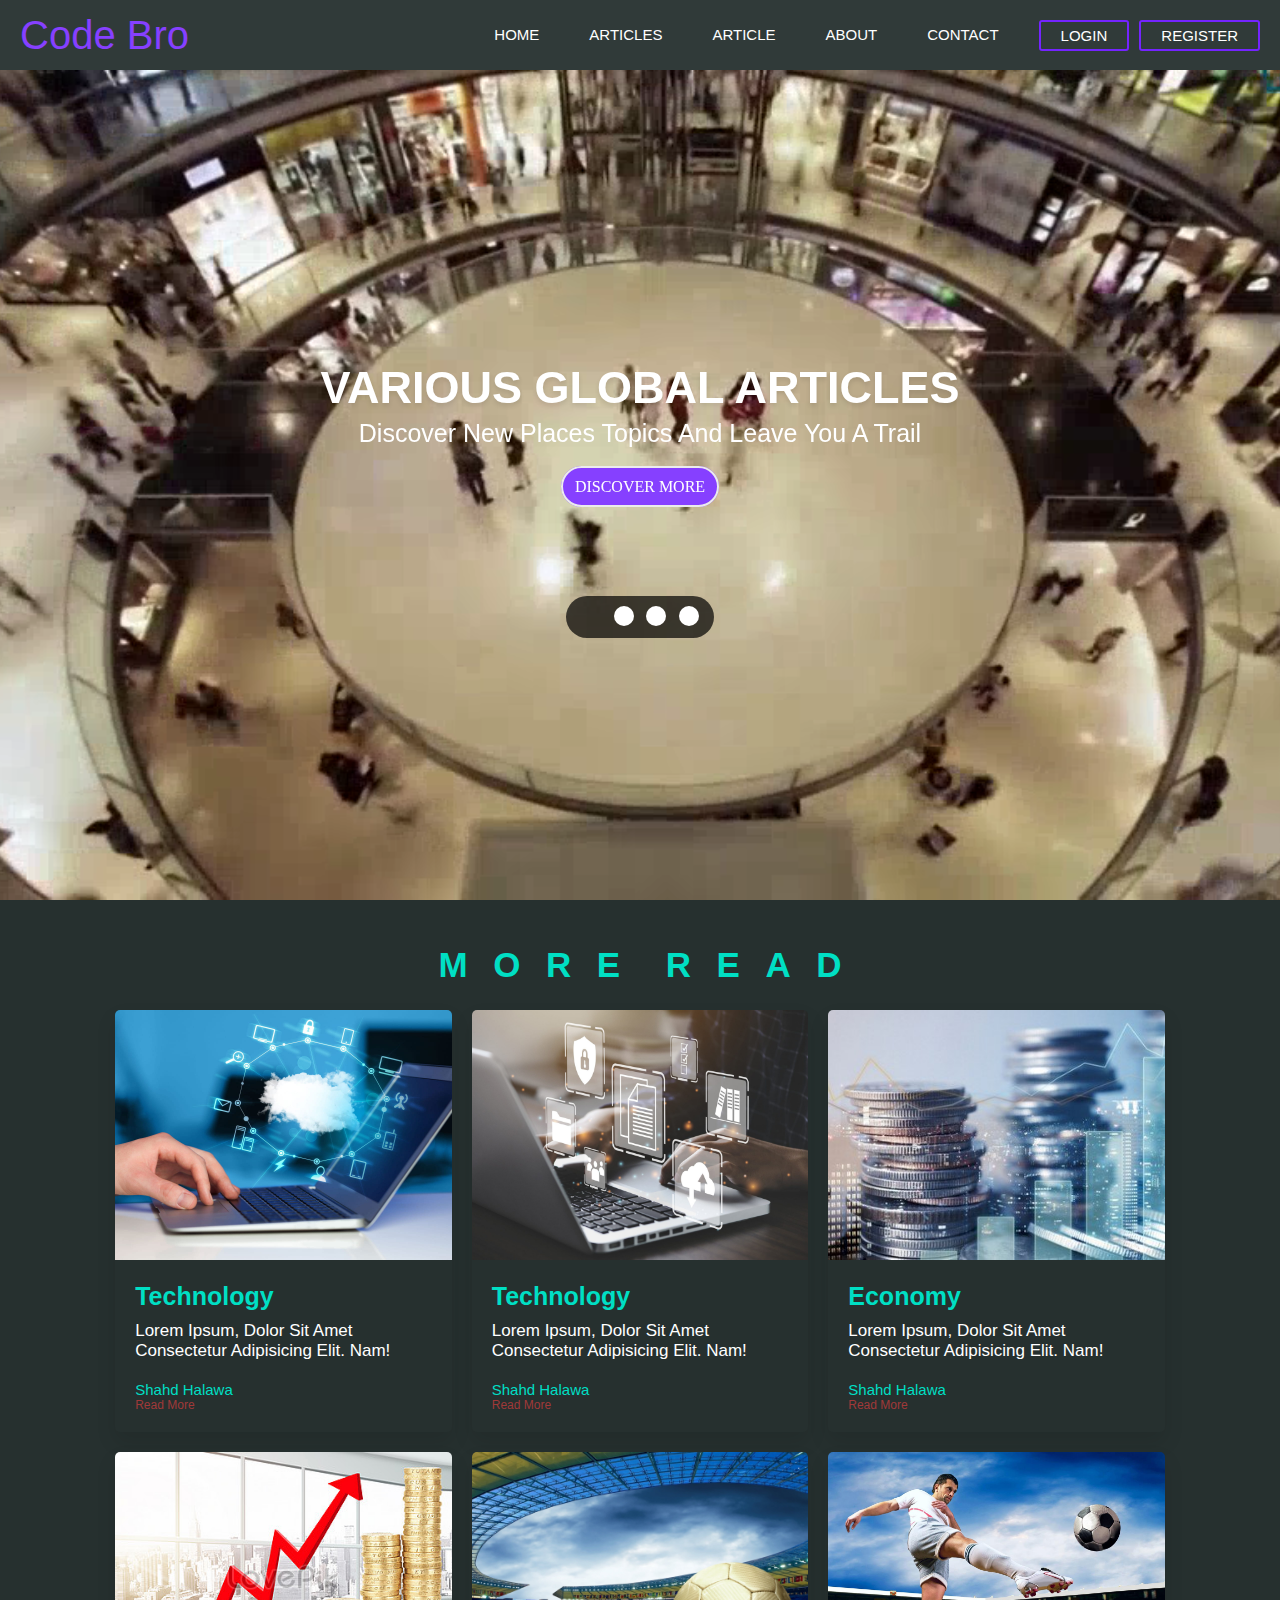
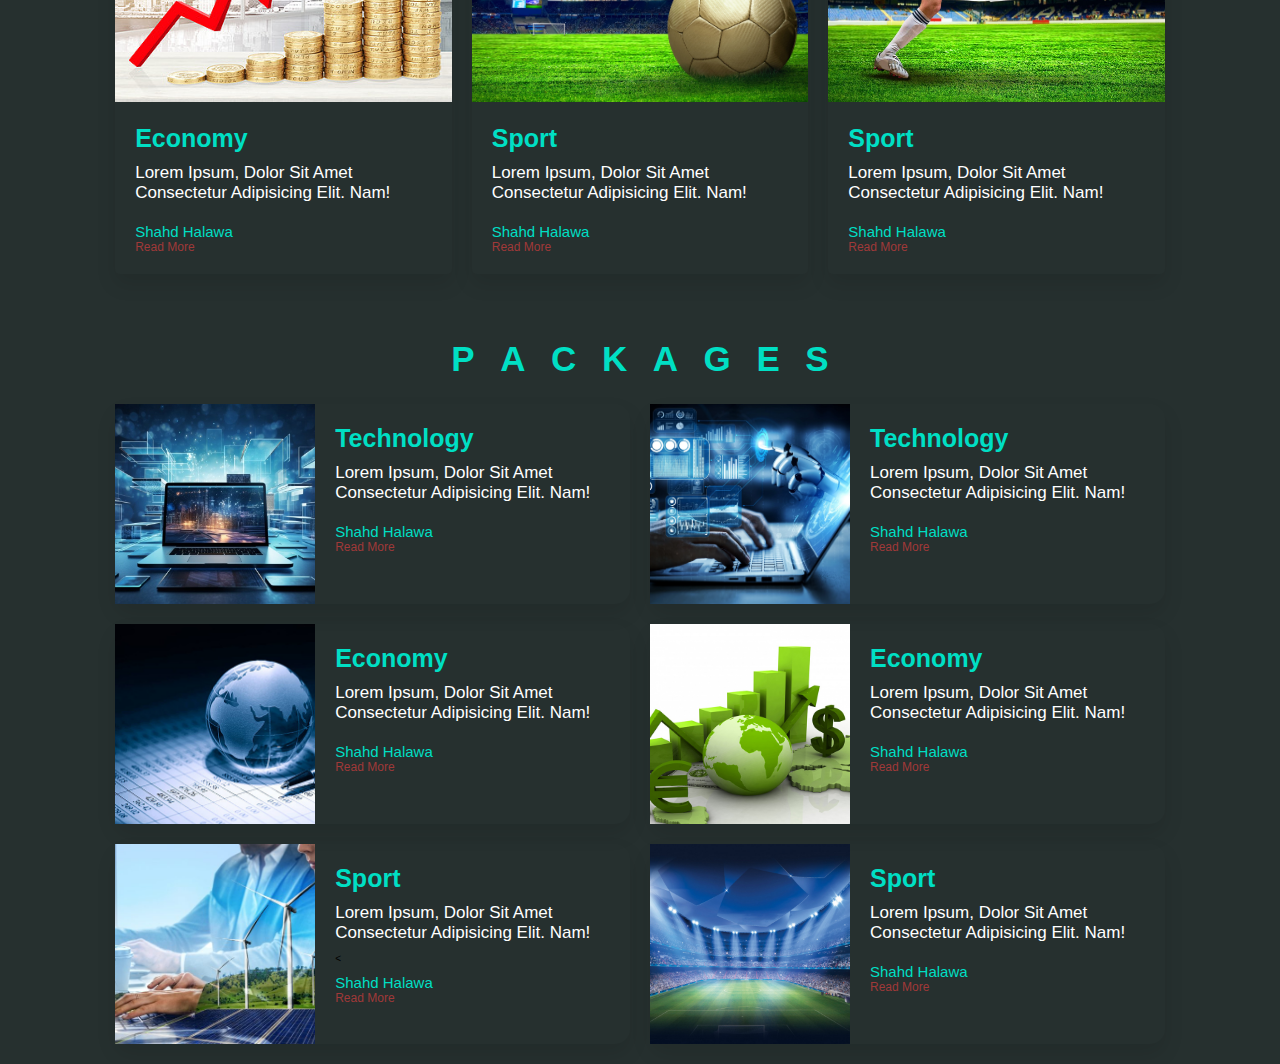
<file: index.html>
<!DOCTYPE html>
<html lang="en">
<head>
    <meta charset="UTF-8">
    <meta http-equiv="X-UA-Compatible" content="IE=edge">
    <meta name="viewport" content="width=device-width, initial-scale=1.0">
    <title>Articles web</title>
    <link rel="website icon" type="png" href="images/شعار_الجامعة_الافتراضية_السورية.png">
    <link rel="stylesheet" href="style.css">
    
    
</head>

<body>

    <navbar class="navbar-container">
        <div class="logo-container">
            <a href="index.html">code bro</a>
        </div>

        <div class="bars">
            <div class="bar"></div>
            <div class="bar"></div>
            <div class="bar"></div>
        </div>
        <ul class="nav-items">
            <li class="nav-link"><a href="index.html">Home</a></li>
            <li class="nav-link"><a href="Articles.html">Articles</a></li>
            <li class="nav-link"><a href="Article.html">Article</a></li>
            <li class="nav-link"><a href="About.html">About</a></li>
            <li class="nav-link"><a href="Contact.html">Contact</a></li>
            <div class="login-register">
                <a href="Login.html" class="button">Login</a>
                <a href="Register.html" class="button">Register</a>
            </div>
        </ul>
    </navbar>
    <!-------------------------------------------------------------------------------->
    <!-------------------------------------------------------------------------------->

    <section class="home" id="home">
        <div class="content">
            <h3>Various global articles</h3>
            <p>Discover New Places topics and leave you a trail</p>
            <a href="Article.html" class="btn">Discover More</a>
        </div>

        <div class="controls">
            <span class="video-btn blue" data-src="images/vid-1.mp4"></span>
            <span class="video-btn" data-src="images/vid-2.mp4"></span>
            <span class="video-btn" data-src="images/vid-3.mp4"></span>
            <span class="video-btn" data-src="images/vid-4.mp4"></span>
        </div>
        <div class="video-container">
            <video src="images/vid-1.mp4 " id="video-slider" loop autoplay muted></video>
        </div>
    </section>

    <!------------------------------------------------------------------------------------>
    <!------------------------------------------------------------------------------------>

        <!------------------------------------------------------------------------------------>
    <!------------------------------------------------------------------------------------>

    <section class="packages1" id="packages1">

        <h1 class="heading">
            <span>M</span>
            <span>o</span>
            <span>r</span>
            <span>e</span>
            <span> </span>
            <span>R</span>
            <span>e</span>
            <span>a</span>
            <span>d</span>
        </h1>

        <div class="container1">
            <div class="box1">
                <img src="images/img-1.jpg" alt="">
                <div class="content1">
                    <h3><i class="fas fa-map-marker-alt1"></i>Technology</h3>
                    <p>Lorem ipsum, dolor sit amet consectetur adipisicing elit. Nam!</p>
                    <div class="stars1">
                        <i class="fas fa-star1"></i>
                        <i class="fas fa-star1"></i>
                        <i class="fas fa-star1"></i>
                        <i class="fas fa-star1"></i>
                        <i class="far fa-star1"></i>
                    </div>
                    <div class="price1">Shahd <span>Halawa</span></div>
                    <a href="Article.html" class="btn1">Read more</a>
                </div>
            </div>
            <div class="box1">
                <img src="images/img-2.jpg" alt="">
                <div class="content1">
                    <h3><i class="fas fa-map-marker-alt1"></i>Technology</h3>
                    <p>Lorem ipsum, dolor sit amet consectetur adipisicing elit. Nam!</p>
                    <div class="stars1">
                        <i class="fas fa-star1"></i>
                        <i class="fas fa-star1"></i>
                        <i class="fas fa-star1"></i>
                        <i class="fas fa-star1"></i>
                        <i class="far fa-star1"></i>
                    </div>
                    <div class="price1">Shahd <span>Halawa</span></div>
                    <a href="Article.html" class="btn1">Read more</a>
                </div>
            </div>
            <div class="box1">
                <img src="images/img-3.jpg" alt="">
                <div class="content1">
                    <h3><i class="fas fa-map-marker-alt1"></i>Economy</h3>
                    <p>Lorem ipsum, dolor sit amet consectetur adipisicing elit. Nam!</p>
                    <div class="stars1">
                        <i class="fas fa-star1"></i>
                        <i class="fas fa-star1"></i>
                        <i class="fas fa-star1"></i>
                        <i class="fas fa-star1"></i>
                        <i class="far fa-star1"></i>
                    </div>
                    <div class="price1">Shahd <span>Halawa</span></div>
                    <a href="Article.html" class="btn1">Read more</a>
                </div>
            </div>
            <div class="box1">
                <img src="images/img-4.jpg" alt="">
                <div class="content1">
                    <h3><i class="fas fa-map-marker-alt1"></i>Economy</h3>
                    <p>Lorem ipsum, dolor sit amet consectetur adipisicing elit. Nam!</p>
                    <div class="stars1">
                        <i class="fas fa-star1"></i>
                        <i class="fas fa-star1"></i>
                        <i class="fas fa-star1"></i>
                        <i class="fas fa-star1"></i>
                        <i class="far fa-star1"></i>
                    </div>
                    <div class="price1">Shahd <span>Halawa</span></div>
                    <a href="Article.html" class="btn1">Read more</a>
                </div>
            </div>
            <div class="box1">
                <img src="images/img-5.jpg" alt="">
                <div class="content1">
                    <h3><i class="fas fa-map-marker-alt1"></i>Sport</h3>
                    <p>Lorem ipsum, dolor sit amet consectetur adipisicing elit. Nam!</p>
                    <div class="stars1">
                        <i class="fas fa-star1"></i>
                        <i class="fas fa-star1"></i>
                        <i class="fas fa-star1"></i>
                        <i class="fas fa-star1"></i>
                        <i class="far fa-star1"></i>
                    </div>
                    <div class="price1">Shahd <span>Halawa</span></div>
                    <a href="Article.html" class="btn1">Read more</a>
                </div>
            </div>
            <div class="box1">
                <img src="images/img-6.jpg" alt="">
                <div class="content1">
                    <h3><i class="fas fa-map-marker-alt1"></i>Sport</h3>
                    <p>Lorem ipsum, dolor sit amet consectetur adipisicing elit. Nam!</p>
                    <div class="stars1">
                        <i class="fas fa-star1"></i>
                        <i class="fas fa-star1"></i>
                        <i class="fas fa-star1"></i>
                        <i class="fas fa-star1"></i>
                        <i class="far fa-star1"></i>
                    </div>
                    <div class="price1">Shahd <span>Halawa</span></div>
                    <a href="Article.html" class="btn1">Read more</a>
                </div>
            </div>
            
            </div>
        </div>
    </section>

    <!------------------------------------------------------------------------------------>
    <!------------------------------------------------------------------------------------>


    <!------------------------------------------------------------------------------------>
    <!------------------------------------------------------------------------------------>

    <section class="packages" id="packages">

        <h1 class="heading">
            <span>p</span>
            <span>a</span>
            <span>c</span>
            <span>k</span>
            <span>a</span>
            <span>g</span>
            <span>e</span>
            <span>s</span>
        </h1>

        <div class="container">
            <div class="box">
                <img src="images/img-7.jpg" alt="">
                <div class="content">
                    <h3><i class="fas fa-map-marker-alt"></i>Technology</h3>
                    <p>Lorem ipsum, dolor sit amet consectetur adipisicing elit. Nam!</p>
                    <div class="stars">
                        <i class="fas fa-star"></i>
                        <i class="fas fa-star"></i>
                        <i class="fas fa-star"></i>
                        <i class="fas fa-star"></i>
                        <i class="far fa-star"></i>
                    </div>
                    <div class="price1">Shahd <span>Halawa</span></div>
                    <a href="Article.html" class="btn1">Read more</a>
                </div>
            </div>
            <div class="box">
                <img src="images/img-8.webp" alt="">
                <div class="content">
                    <h3><i class="fas fa-map-marker-alt"></i>Technology</h3>
                    <p>Lorem ipsum, dolor sit amet consectetur adipisicing elit. Nam!</p>
                    <div class="stars">
                        <i class="fas fa-star"></i>
                        <i class="fas fa-star"></i>
                        <i class="fas fa-star"></i>
                        <i class="fas fa-star"></i>
                        <i class="far fa-star"></i>
                    </div>
                    <div class="price1">Shahd <span>Halawa</span></div>
                    <a href="Article.html" class="btn1">Read more</a>
                </div>
            </div>
            <div class="box">
                <img src="images/img-9.jpg" alt="">
                <div class="content">
                    <h3><i class="fas fa-map-marker-alt"></i>Economy</h3>
                    <p>Lorem ipsum, dolor sit amet consectetur adipisicing elit. Nam!</p>
                    <div class="stars">
                        <i class="fas fa-star"></i>
                        <i class="fas fa-star"></i>
                        <i class="fas fa-star"></i>
                        <i class="fas fa-star"></i>
                        <i class="far fa-star"></i>
                    </div>
                    <div class="price1">Shahd <span>Halawa</span></div>
                    <a href="Article.html" class="btn1">Read more</a>
                </div>
            </div>
            <div class="box">
                <img src="images/img-10.jpg" alt="">
                <div class="content">
                    <h3><i class="fas fa-map-marker-alt"></i>Economy</h3>
                    <p>Lorem ipsum, dolor sit amet consectetur adipisicing elit. Nam!</p>
                    <div class="stars">
                        <i class="fas fa-star"></i>
                        <i class="fas fa-star"></i>
                        <i class="fas fa-star"></i>
                        <i class="fas fa-star"></i>
                        <i class="far fa-star"></i>
                    </div>
                    <div class="price1">Shahd <span>Halawa</span></div>
                    <a href="Article.html" class="btn1">Read more</a>
                </div>
            </div>
            <div class="box">
                <img src="images/img-11.jpeg" alt="">
                <div class="content">
                    <h3><i class="fas fa-map-marker-alt"></i>Sport</h3>
                    <p>Lorem ipsum, dolor sit amet consectetur adipisicing elit. Nam!</p>
                    <div class="stars">
                        <i class="fas fa-star"></i>
                        <i class="fas fa-star"></i>
                        <i class="fas fa-star"></i>
                        <i class="fas fa-star"></i>
                        <i class="far fa-star"></i>
                    </div>
                    <<div class="price1">Shahd <span>Halawa</span></div>
                    <a href="Article.html" class="btn1">Read more</a>
                </div>
            </div>
            <div class="box">
                <img src="images/img-12.jpg" alt="">
                <div class="content">
                    <h3><i class="fas fa-map-marker-alt"></i>Sport</h3>
                    <p>Lorem ipsum, dolor sit amet consectetur adipisicing elit. Nam!</p>
                    <div class="stars">
                        <i class="fas fa-star"></i>
                        <i class="fas fa-star"></i>
                        <i class="fas fa-star"></i>
                        <i class="fas fa-star"></i>
                        <i class="far fa-star"></i>
                    </div>
                    <div class="price1">Shahd <span>Halawa</span></div>
                    <a href="Article.html" class="btn1">Read more</a>
                </div>
            </div>
        </div>
    </section>

    <!------------------------------------------------------------------------------------>
    <!------------------------------------------------------------------------------------>
    


    <script src="main.js"></script>

    
</body>
        
</html>
</file>
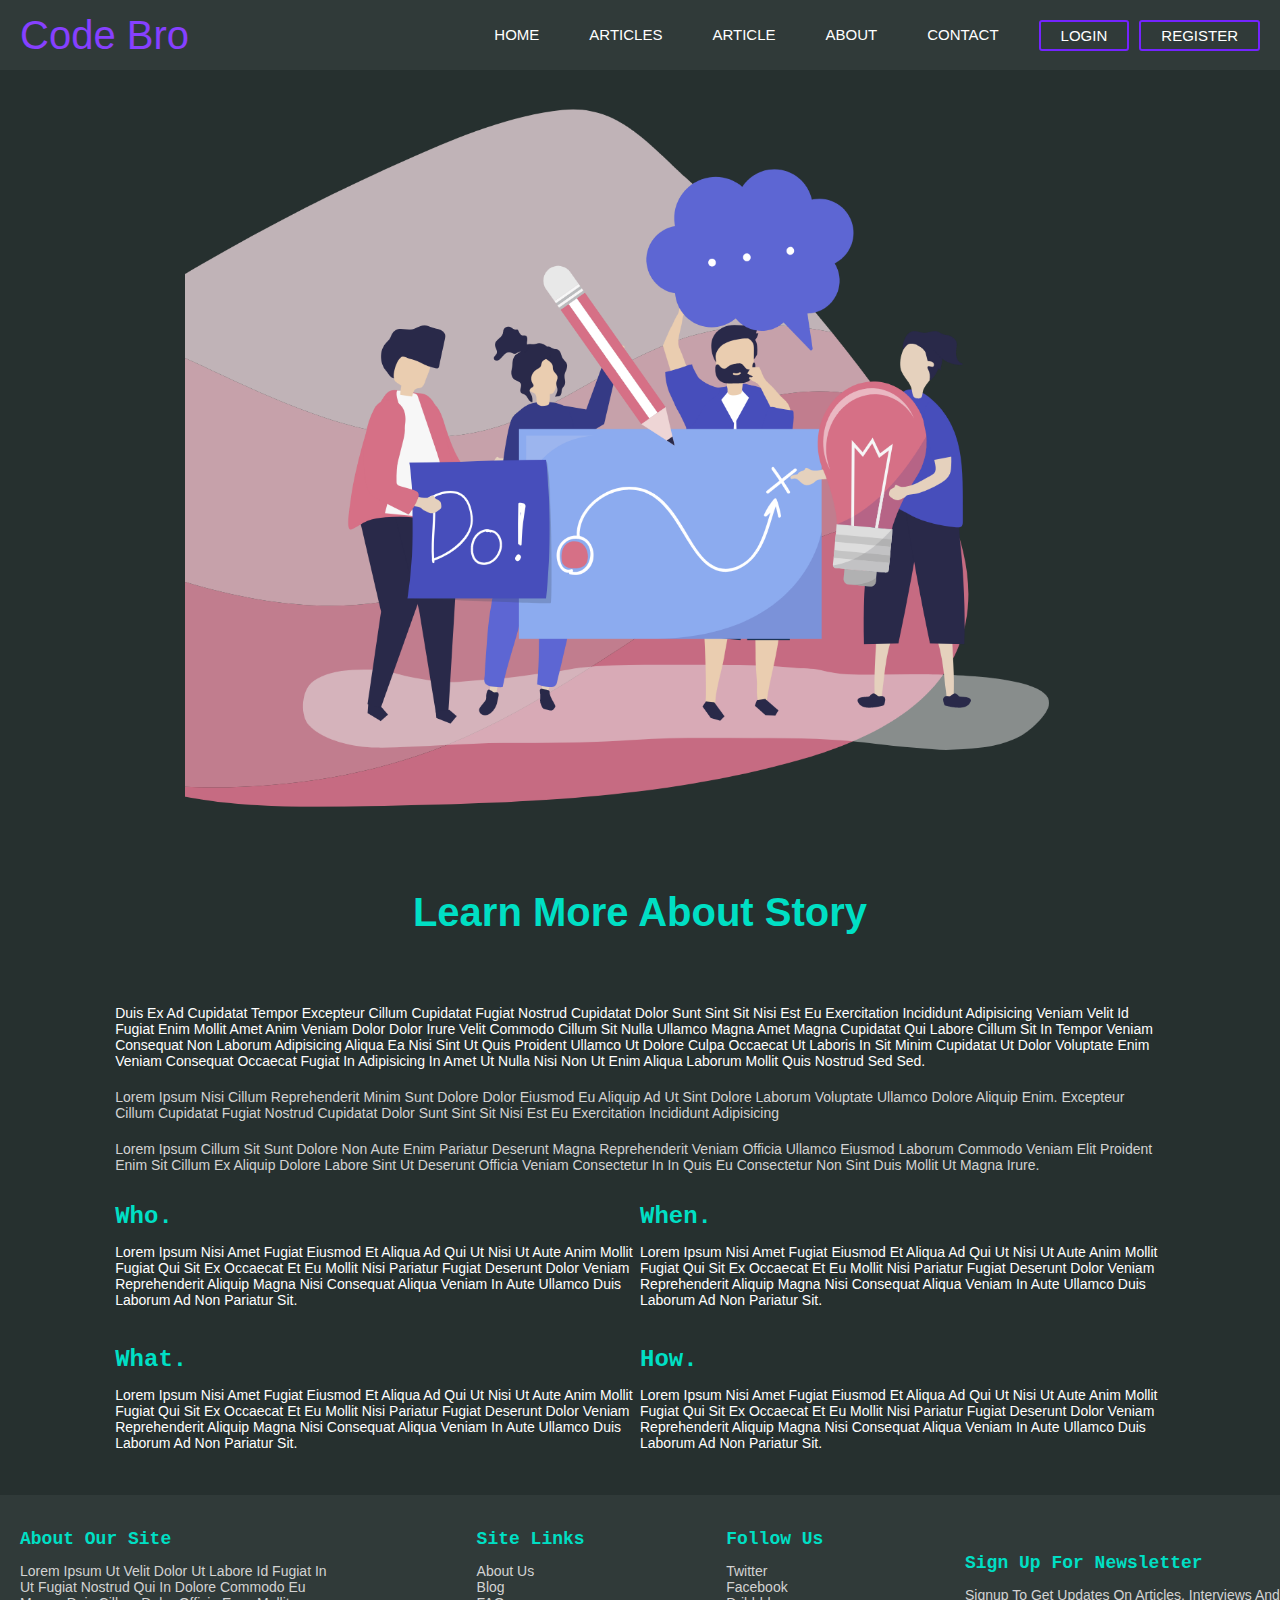
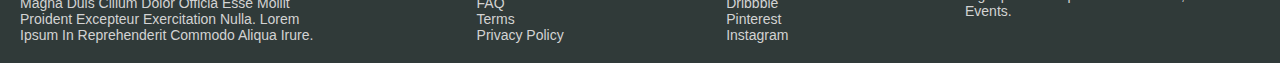
<file: About.html>
<!DOCTYPE html>
<html lang="en">
<head>
    <meta charset="UTF-8">
    <meta http-equiv="X-UA-Compatible" content="IE=edge">
    <meta name="viewport" content="width=device-width, initial-scale=1.0">
    <title>Articles web</title>
    <link rel="website icon" type="png" href="images/شعار_الجامعة_الافتراضية_السورية.png">
    <link rel="stylesheet" href="style.css">
    
    
</head>
<body>
    <navbar class="navbar-container">
        <div class="logo-container">
            <a href="index.html">code bro</a>
        </div>

        <div class="bars">
            <div class="bar"></div>
            <div class="bar"></div>
            <div class="bar"></div>
        </div>
        <ul class="nav-items">
            <li class="nav-link"><a href="index.html">Home</a></li>
            <li class="nav-link"><a href="Articles.html">Articles</a></li>
            <li class="nav-link"><a href="Article.html">Article</a></li>
            <li class="nav-link"><a href="About.html">About</a></li>
            <li class="nav-link"><a href="Contact.html">Contact</a></li>
            <div class="login-register">
                <a href="Login.html" class="button">Login</a>
                <a href="Register.html" class="button">Register</a>
            </div>
        </ul>
    </navbar>
    <!-------------------------------------------------------------------------------->




    <section class="s-content">

        <div class="row">
            <div class="column large-12">

                <article class="s-content__entry">

                    <div class="s-content__media">
                        <img src="images/img-13.png" >

                    </div> <!-- end s-content__media -->

                    <div class="entry-header">
                        <h1 class="s-content__title">Learn More About Story</h1>
                    </div> <!-- end s-content__entry-header -->

                    <div class="s-content__primary">

                        <div class="page-content">

                            <p class="lead">
                            Duis ex ad cupidatat tempor Excepteur cillum cupidatat fugiat nostrud cupidatat dolor sunt sint sit nisi est eu 
                            exercitation incididunt adipisicing veniam velit id fugiat enim mollit amet anim veniam dolor dolor irure velit 
                            commodo cillum sit nulla ullamco magna amet magna cupidatat qui labore cillum sit in tempor veniam consequat non 
                            laborum adipisicing aliqua ea nisi sint ut quis proident ullamco ut dolore culpa occaecat ut laboris in sit minim 
                            cupidatat ut dolor voluptate enim veniam consequat occaecat fugiat in adipisicing in amet Ut nulla nisi non ut 
                            enim aliqua laborum mollit quis nostrud sed sed.
                            </p>
                            
                            <p class="lead2">
                            Lorem ipsum Nisi cillum reprehenderit minim sunt dolore dolor eiusmod eu aliquip ad ut sint dolore laborum 
                            voluptate ullamco dolore aliquip enim. Excepteur cillum cupidatat fugiat nostrud cupidatat dolor sunt sint sit 
                            nisi est eu exercitation incididunt adipisicing
                            </p> 

                            <p class="lead3">
                            Lorem ipsum Cillum sit sunt dolore non aute enim pariatur deserunt magna reprehenderit veniam officia ullamco 
                            eiusmod laborum commodo veniam elit proident enim sit cillum ex aliquip dolore labore sint ut deserunt officia 
                            veniam consectetur in in quis eu consectetur non sint Duis mollit Ut magna irure.
                            </p>

                            <br>

                            <div class="row block-large-1-2 block-tab-full s-content__blocks">
                                <div class="column">
                                    <h4>Who.</h4>
                                    <p>
                                    Lorem ipsum Nisi amet fugiat eiusmod et aliqua ad qui ut nisi Ut aute anim mollit fugiat qui sit ex 
                                    occaecat et eu mollit nisi pariatur fugiat deserunt dolor veniam reprehenderit aliquip magna nisi 
                                    consequat aliqua veniam in aute ullamco Duis laborum ad non pariatur sit.
                                    </p>
                                </div>

                                <div class="column">
                                    <h4>When.</h4>
                                    <p>
                                    Lorem ipsum Nisi amet fugiat eiusmod et aliqua ad qui ut nisi Ut aute anim mollit fugiat qui sit ex 
                                    occaecat et eu mollit nisi pariatur fugiat deserunt dolor veniam reprehenderit aliquip magna nisi 
                                    consequat aliqua veniam in aute ullamco Duis laborum ad non pariatur sit.
                                    </p>
                                </div>

                                <div class="column">
                                    <h4>What.</h4>
                                    <p>
                                    Lorem ipsum Nisi amet fugiat eiusmod et aliqua ad qui ut nisi Ut aute anim mollit fugiat qui sit ex 
                                    occaecat et eu mollit nisi pariatur fugiat deserunt dolor veniam reprehenderit aliquip magna nisi 
                                    consequat aliqua veniam in aute ullamco Duis laborum ad non pariatur sit.
                                    </p>
                                </div>

                                <div class="column">
                                    <h4>How.</h4>
                                    <p>
                                    Lorem ipsum Nisi amet fugiat eiusmod et aliqua ad qui ut nisi Ut aute anim mollit fugiat qui 
                                    sit ex occaecat et eu mollit nisi pariatur fugiat deserunt dolor veniam reprehenderit aliquip 
                                    magna nisi consequat aliqua veniam in aute ullamco Duis laborum ad non pariatur sit.
                                    </p>
                                </div>

                            </div>
                        </div> <!-- end s-entry__page-content -->

                    </div> <!-- end s-content__primary -->
                </article> <!-- end entry -->

            </div> <!-- end column -->
        </div> <!-- end row -->

    </section> <!-- end s-content -->


    <!-- footer
    ================================================== -->
    <footer class="s-footer">

        <div class="s-footer__main">

            <div class="row">

                <div class="column large-3 medium-6 tab-12 s-footer__info">

                    <h5>About Our Site</h5>

                    <p>
                    Lorem ipsum Ut velit dolor Ut labore id fugiat in ut 
                    fugiat nostrud qui in dolore commodo eu magna Duis 
                    cillum dolor officia esse mollit proident Excepteur 
                    exercitation nulla. Lorem ipsum In reprehenderit 
                    commodo aliqua irure.
                    </p>

                </div> <!-- end s-footer__info -->

                <div class="column large-2 medium-3 tab-6 s-footer__site-links">

                    <h5>Site Links</h5>

                    <ul>
                        <li><a href="#0">About Us</a></li>
                        <li><a href="#0">Blog</a></li>
                        <li><a href="#0">FAQ</a></li>
                        <li><a href="#0">Terms</a></li>
                        <li><a href="#0">Privacy Policy</a></li>
                    </ul>

                </div> <!-- end s-footer__site-links -->  

                <div class="column large-2 medium-3 tab-6 s-footer__social-links">

                    <h5>Follow Us</h5>

                    <ul>
                        <li><a href="#0">Twitter</a></li>
                        <li><a href="#0">Facebook</a></li>
                        <li><a href="#0">Dribbble</a></li>
                        <li><a href="#0">Pinterest</a></li>
                        <li><a href="#0">Instagram</a></li>
                    </ul>

                </div> <!-- end s-footer__social links --> 

                <div class="column large-3 medium-6 tab-12 s-footer__subscribe">

                    <h5>Sign Up for Newsletter</h5>

                    <p>Signup to get updates on articles, interviews and events.</p>

                    

                </div> <!-- end s-footer__subscribe -->

            </div> <!-- end row -->

        </div> <!-- end s-footer__main -->



   </footer> <!-- end s-footer -->






    




    
    <script src="main.js"></script>

    
</body>
        
</html>
</file>
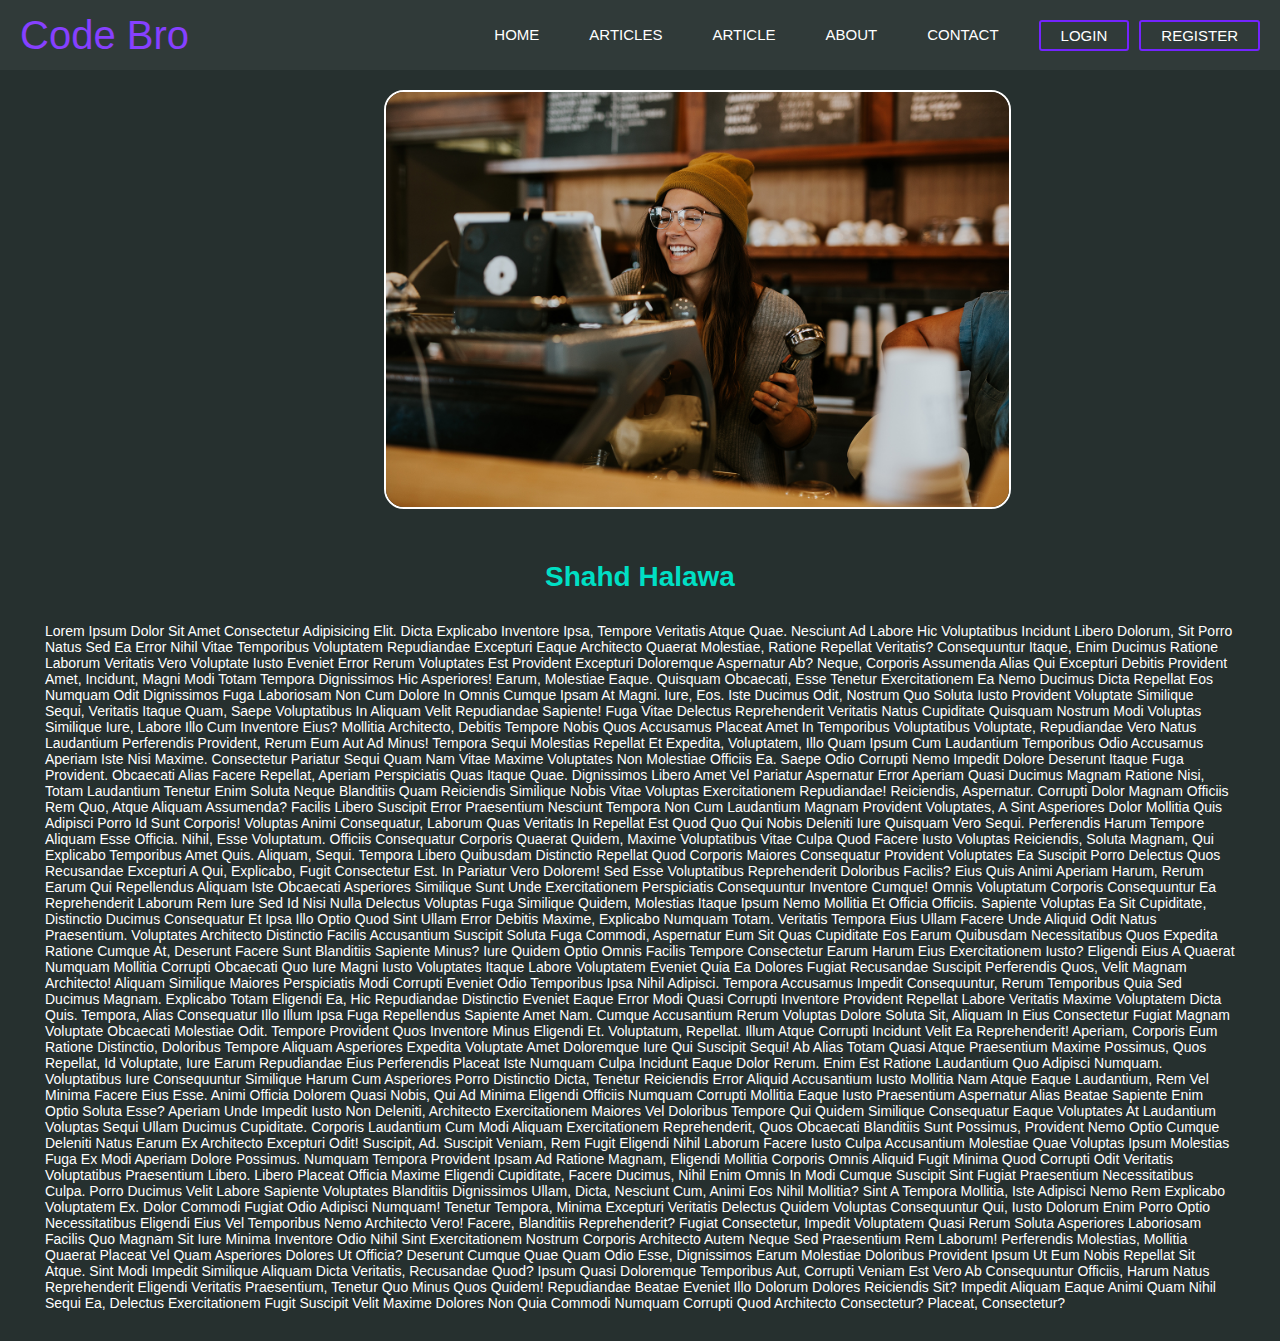
<file: Article.html>
<!DOCTYPE html>
<html lang="en">
<head>
    <meta charset="UTF-8">
    <meta http-equiv="X-UA-Compatible" content="IE=edge">
    <meta name="viewport" content="width=device-width, initial-scale=1.0">
    <title>Articles web</title>
    <link rel="website icon" type="png" href="images/شعار_الجامعة_الافتراضية_السورية.png">
    <link rel="stylesheet" href="style.css">
    
    
</head>
<body>
    <navbar class="navbar-container">
        <div class="logo-container">
            <a href="index.html">code bro</a>
        </div>

        <div class="bars">
            <div class="bar"></div>
            <div class="bar"></div>
            <div class="bar"></div>
        </div>
        <ul class="nav-items">
            <li class="nav-link"><a href="index.html">Home</a></li>
            <li class="nav-link"><a href="Articles.html">Articles</a></li>
            <li class="nav-link"><a href="Article.html">Article</a></li>
            <li class="nav-link"><a href="About.html">About</a></li>
            <li class="nav-link"><a href="Contact.html">Contact</a></li>
            <div class="login-register">
                <a href="Login.html" class="button">Login</a>
                <a href="Register.html" class="button">Register</a>
            </div>
        </ul>
    </navbar>
    <!-------------------------------------------------------------------------------->
    <!-------------------------------------------------------------------------------->
    <!-------------------------------------------------------------------------------->
    <!-------------------------------------------------------------------------------->
    <div class="arrc">
        <img src="images/intro.jpg">
    </div>

    <div class="arrc-info">
        <h1>Shahd Halawa</h1>
        <p class="article">
            Lorem ipsum dolor sit amet consectetur adipisicing elit. Dicta explicabo inventore ipsa, tempore veritatis 
            atque quae. Nesciunt ad labore hic voluptatibus incidunt libero dolorum, sit porro natus sed ea error nihil 
            vitae temporibus voluptatem repudiandae excepturi eaque architecto quaerat molestiae, ratione repellat 
            veritatis? Consequuntur itaque, enim ducimus ratione laborum veritatis vero voluptate iusto eveniet error 
            rerum voluptates est provident excepturi doloremque aspernatur ab? Neque, corporis assumenda alias qui excepturi 
            debitis provident amet, incidunt, magni modi totam tempora dignissimos hic asperiores! Earum, molestiae eaque. 
            Quisquam obcaecati, esse tenetur exercitationem ea nemo ducimus dicta repellat eos numquam odit dignissimos 
            fuga laboriosam non cum dolore in omnis cumque ipsam at magni. Iure, eos. Iste ducimus odit, nostrum quo 
            soluta iusto provident voluptate similique sequi, veritatis itaque quam, saepe voluptatibus in aliquam velit 
            repudiandae sapiente! Fuga vitae delectus reprehenderit veritatis natus cupiditate quisquam nostrum modi 
            voluptas similique iure, labore illo cum inventore eius? Mollitia architecto, debitis tempore nobis quos 
            accusamus placeat amet in temporibus voluptatibus voluptate, repudiandae vero natus laudantium perferendis 
            provident, rerum eum aut ad minus! Tempora sequi molestias repellat et expedita, voluptatem, illo quam ipsum 
            cum laudantium temporibus odio accusamus aperiam iste nisi maxime. Consectetur pariatur sequi quam nam vitae 
            maxime voluptates non molestiae officiis ea. Saepe odio corrupti nemo impedit dolore deserunt itaque fuga 
            provident. Obcaecati alias facere repellat, aperiam perspiciatis quas itaque quae. Dignissimos libero amet 
            vel pariatur aspernatur error aperiam quasi ducimus magnam ratione nisi, totam laudantium tenetur enim soluta 
            neque blanditiis quam reiciendis similique nobis vitae voluptas exercitationem repudiandae! Reiciendis, 
            aspernatur. Corrupti dolor magnam officiis rem quo, atque aliquam assumenda? Facilis libero suscipit error 
            praesentium nesciunt tempora non cum laudantium magnam provident voluptates, a sint asperiores dolor mollitia 
            quis adipisci porro id sunt corporis! Voluptas animi consequatur, laborum quas veritatis in repellat est quod 
            quo qui nobis deleniti iure quisquam vero sequi. Perferendis harum tempore aliquam esse officia. Nihil, esse 
            voluptatum. Officiis consequatur corporis quaerat quidem, maxime voluptatibus vitae culpa quod facere iusto voluptas reiciendis, soluta magnam, qui explicabo temporibus amet quis. Aliquam, sequi. Tempora libero quibusdam distinctio repellat quod corporis maiores consequatur provident voluptates ea suscipit porro delectus quos recusandae excepturi a qui, explicabo, fugit consectetur est. In pariatur vero dolorem! Sed esse voluptatibus reprehenderit doloribus facilis? Eius quis animi aperiam harum, rerum earum qui repellendus aliquam iste obcaecati asperiores similique sunt unde exercitationem perspiciatis consequuntur inventore cumque! Omnis voluptatum corporis consequuntur ea reprehenderit laborum rem iure sed id nisi nulla delectus voluptas fuga similique quidem, molestias itaque ipsum nemo mollitia et officia officiis. Sapiente voluptas ea sit cupiditate, distinctio ducimus consequatur et ipsa illo optio quod sint ullam error debitis maxime, explicabo numquam totam. Veritatis tempora eius ullam facere unde aliquid odit natus praesentium. Voluptates architecto distinctio facilis accusantium suscipit soluta fuga commodi, aspernatur eum sit quas cupiditate eos earum quibusdam necessitatibus quos expedita ratione cumque at, deserunt facere sunt blanditiis sapiente minus? Iure quidem optio omnis facilis tempore consectetur earum harum eius exercitationem iusto? Eligendi eius a quaerat numquam mollitia corrupti obcaecati quo iure magni iusto voluptates itaque labore voluptatem eveniet quia ea dolores fugiat recusandae suscipit perferendis quos, velit magnam architecto! Aliquam similique maiores perspiciatis modi corrupti eveniet odio temporibus ipsa nihil adipisci. Tempora accusamus impedit consequuntur, rerum temporibus quia sed ducimus magnam. Explicabo totam eligendi ea, hic repudiandae distinctio eveniet eaque error modi quasi corrupti inventore provident repellat labore veritatis maxime voluptatem dicta quis. Tempora, alias consequatur illo illum ipsa fuga repellendus sapiente amet nam. Cumque accusantium rerum voluptas dolore soluta sit, aliquam in eius consectetur fugiat magnam voluptate obcaecati molestiae odit. Tempore provident quos inventore minus eligendi et. Voluptatum, repellat. Illum atque corrupti incidunt velit ea reprehenderit! Aperiam, corporis eum ratione distinctio, doloribus tempore aliquam asperiores expedita voluptate amet doloremque iure qui suscipit sequi! Ab alias totam quasi atque praesentium maxime possimus, quos repellat, id voluptate, iure earum repudiandae eius perferendis placeat iste numquam culpa incidunt eaque dolor rerum. Enim est ratione laudantium quo adipisci numquam. Voluptatibus iure consequuntur similique harum cum asperiores porro distinctio dicta, tenetur reiciendis error aliquid accusantium iusto mollitia nam atque eaque laudantium, rem vel minima facere eius esse. Animi officia dolorem quasi nobis, qui ad minima eligendi officiis numquam corrupti mollitia eaque iusto praesentium aspernatur alias beatae sapiente enim optio soluta esse? Aperiam unde impedit iusto non deleniti, architecto exercitationem maiores vel doloribus tempore qui quidem similique consequatur eaque voluptates at laudantium voluptas sequi ullam ducimus cupiditate. Corporis laudantium cum modi aliquam exercitationem reprehenderit, quos obcaecati blanditiis sunt possimus, provident nemo optio cumque deleniti natus earum ex architecto excepturi odit! Suscipit, ad. Suscipit veniam, rem fugit eligendi nihil laborum facere iusto culpa accusantium molestiae quae voluptas ipsum molestias fuga ex modi aperiam dolore possimus. Numquam tempora provident ipsam ad ratione magnam, eligendi mollitia corporis omnis aliquid fugit minima quod corrupti odit veritatis voluptatibus praesentium libero. Libero placeat officia maxime eligendi cupiditate, facere ducimus, nihil enim omnis in modi cumque suscipit sint fugiat praesentium necessitatibus culpa. Porro ducimus velit labore sapiente voluptates blanditiis dignissimos ullam, dicta, nesciunt cum, animi eos nihil mollitia? Sint a tempora mollitia, iste adipisci nemo rem explicabo voluptatem ex. Dolor commodi fugiat odio adipisci numquam! Tenetur tempora, minima excepturi veritatis delectus quidem voluptas consequuntur qui, iusto dolorum enim porro optio necessitatibus eligendi eius vel temporibus nemo architecto vero! Facere, blanditiis reprehenderit? Fugiat consectetur, impedit voluptatem quasi rerum soluta asperiores laboriosam facilis quo magnam sit iure minima inventore odio nihil sint exercitationem nostrum corporis architecto autem neque sed praesentium rem laborum! Perferendis molestias, mollitia quaerat placeat vel quam asperiores dolores ut officia? Deserunt cumque quae quam odio esse, dignissimos earum molestiae doloribus provident ipsum ut eum nobis repellat sit atque. Sint modi impedit similique aliquam dicta veritatis, recusandae quod? Ipsum quasi doloremque temporibus aut, corrupti veniam est vero ab consequuntur officiis, harum natus reprehenderit eligendi veritatis praesentium, tenetur quo minus quos quidem! Repudiandae beatae eveniet illo dolorum dolores reiciendis sit? Impedit aliquam eaque animi quam nihil sequi ea, delectus exercitationem fugit suscipit velit maxime dolores non quia commodi numquam corrupti quod architecto consectetur? Placeat, consectetur?
        </p>

    <script src="main.js"></script>

    
</body>
        
</html>
</file>
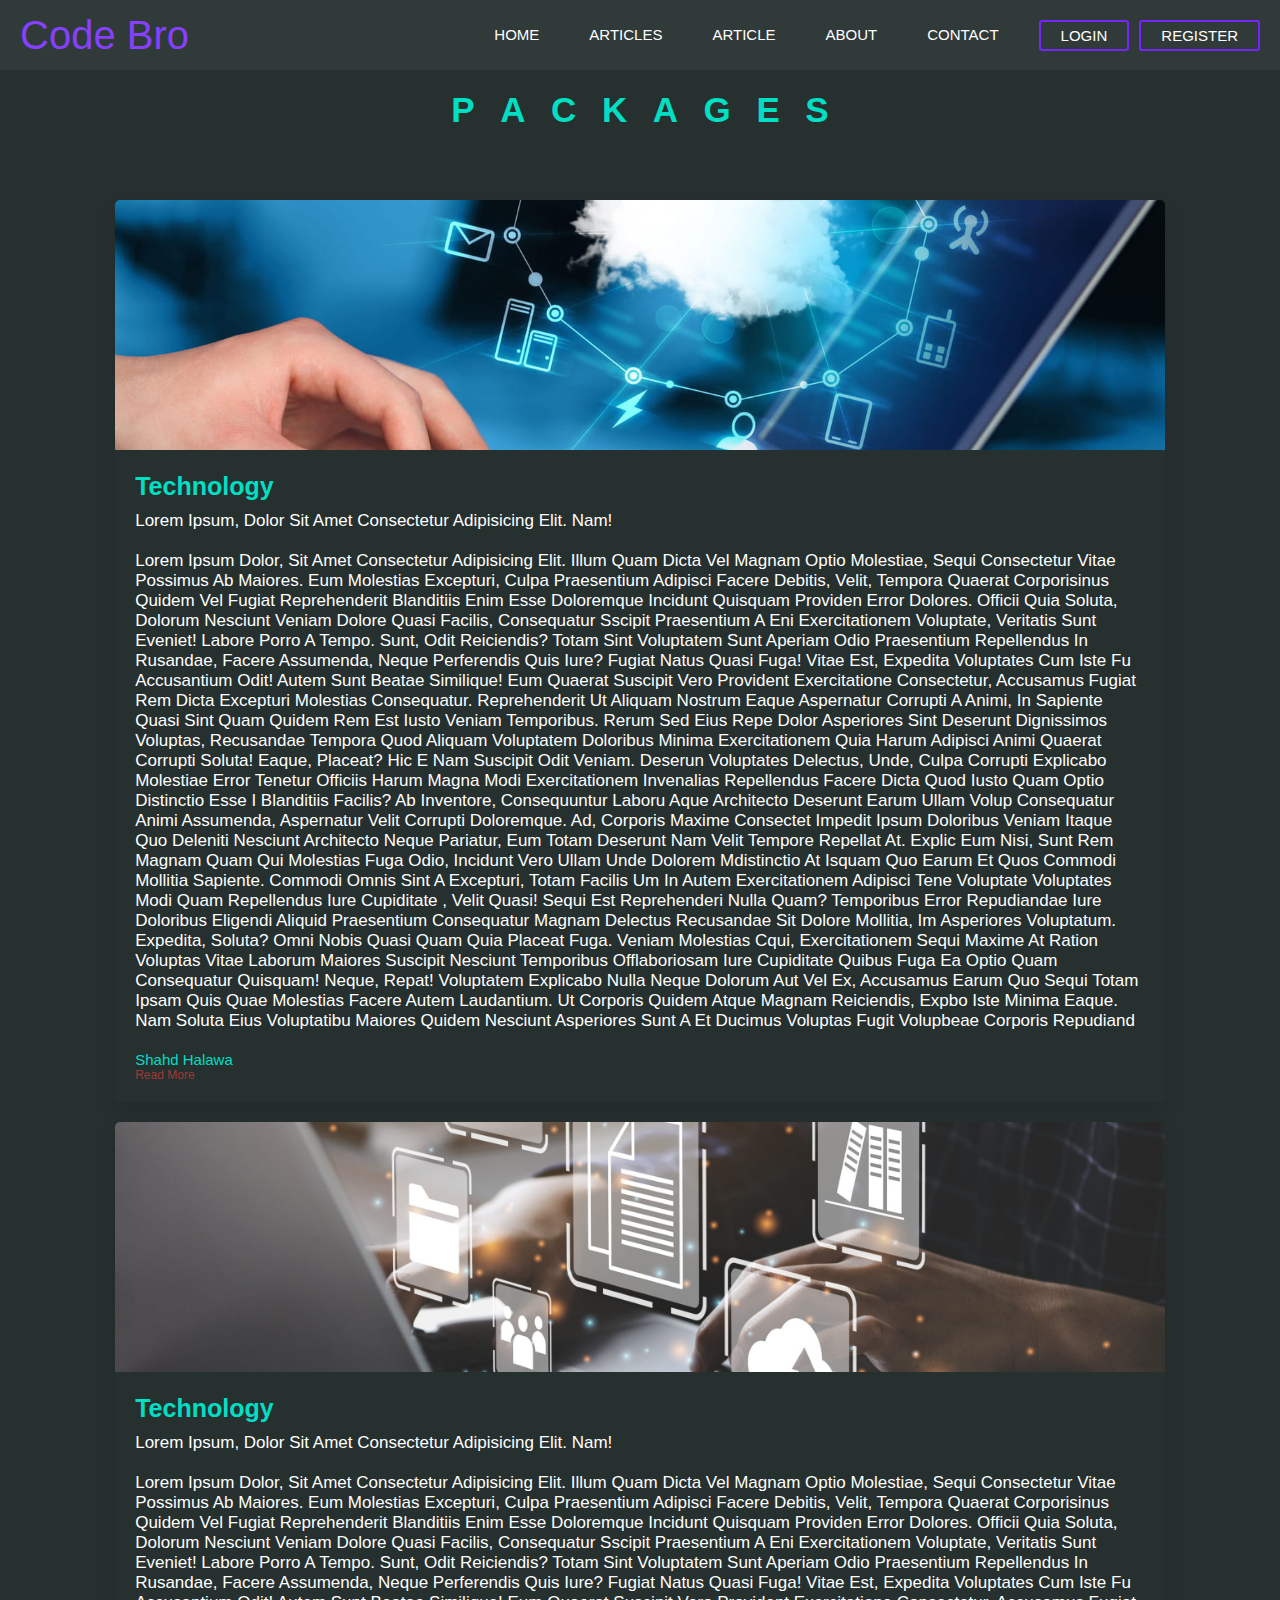
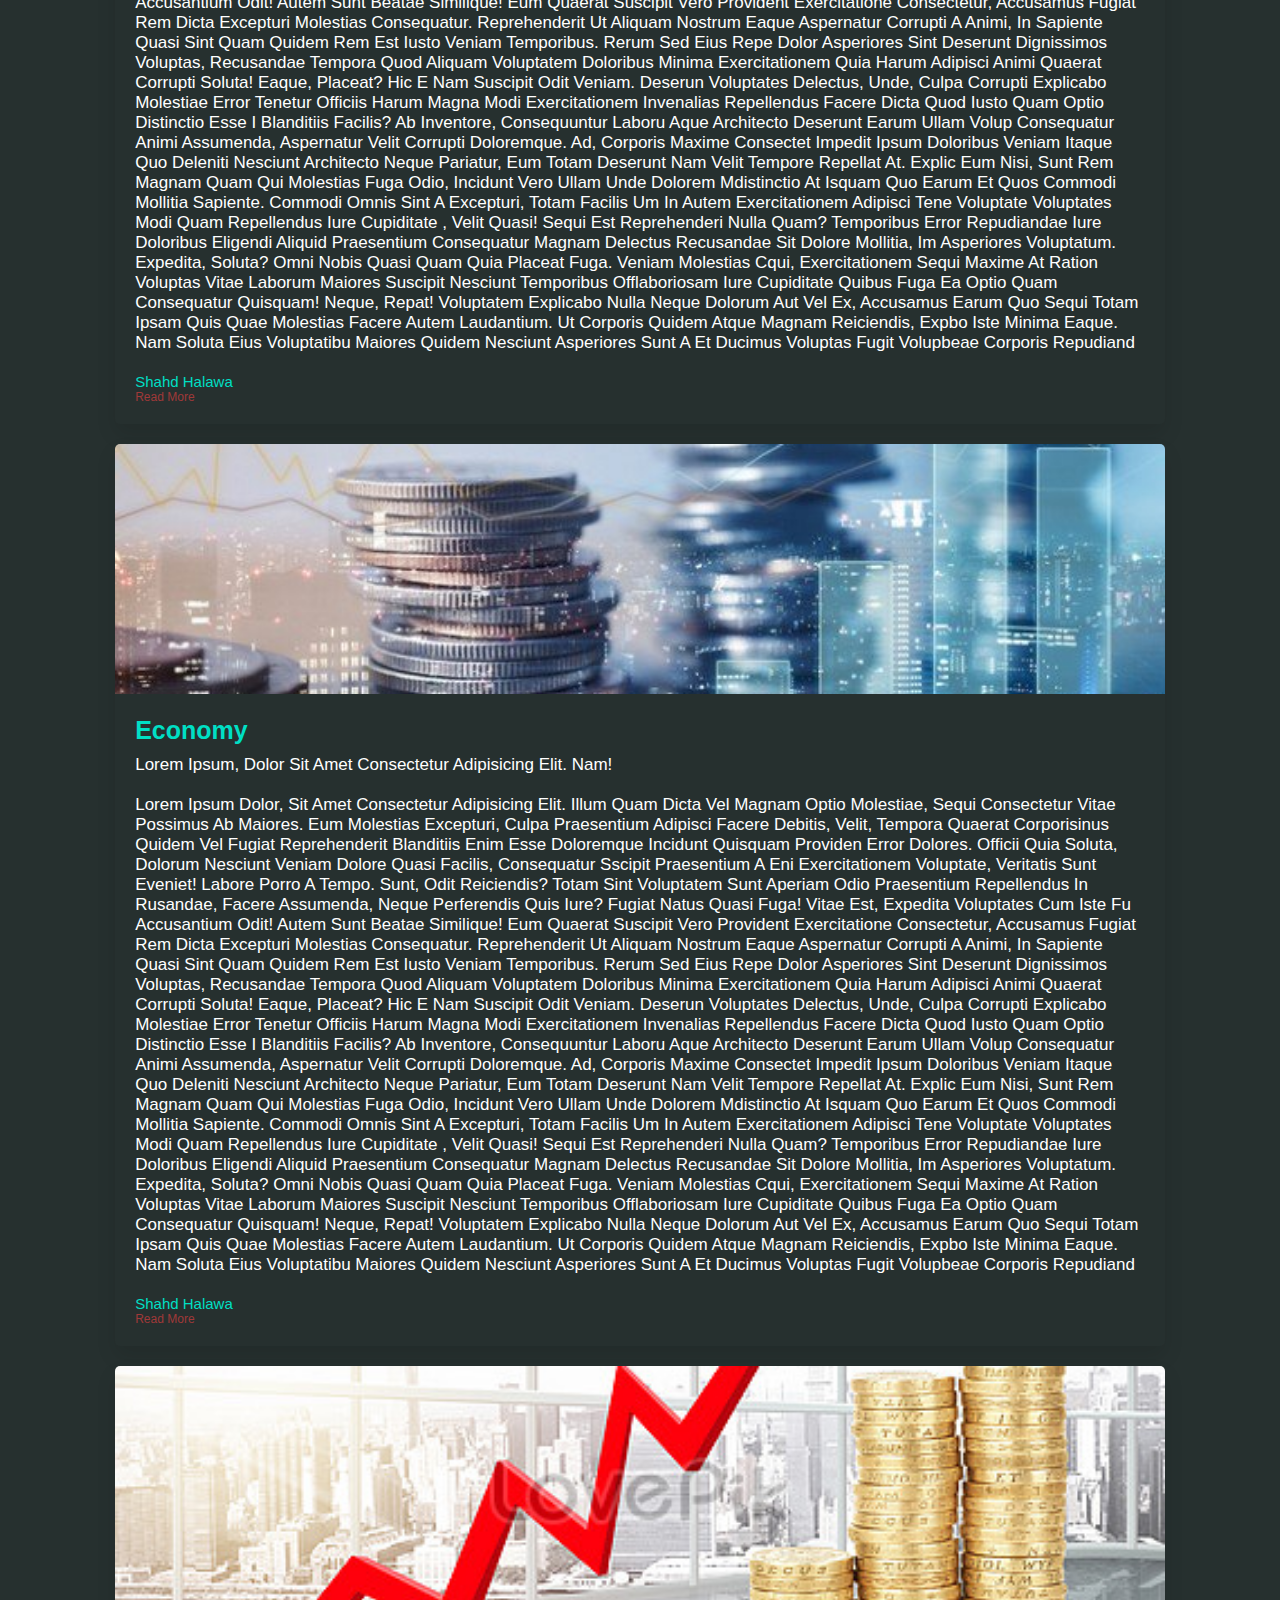
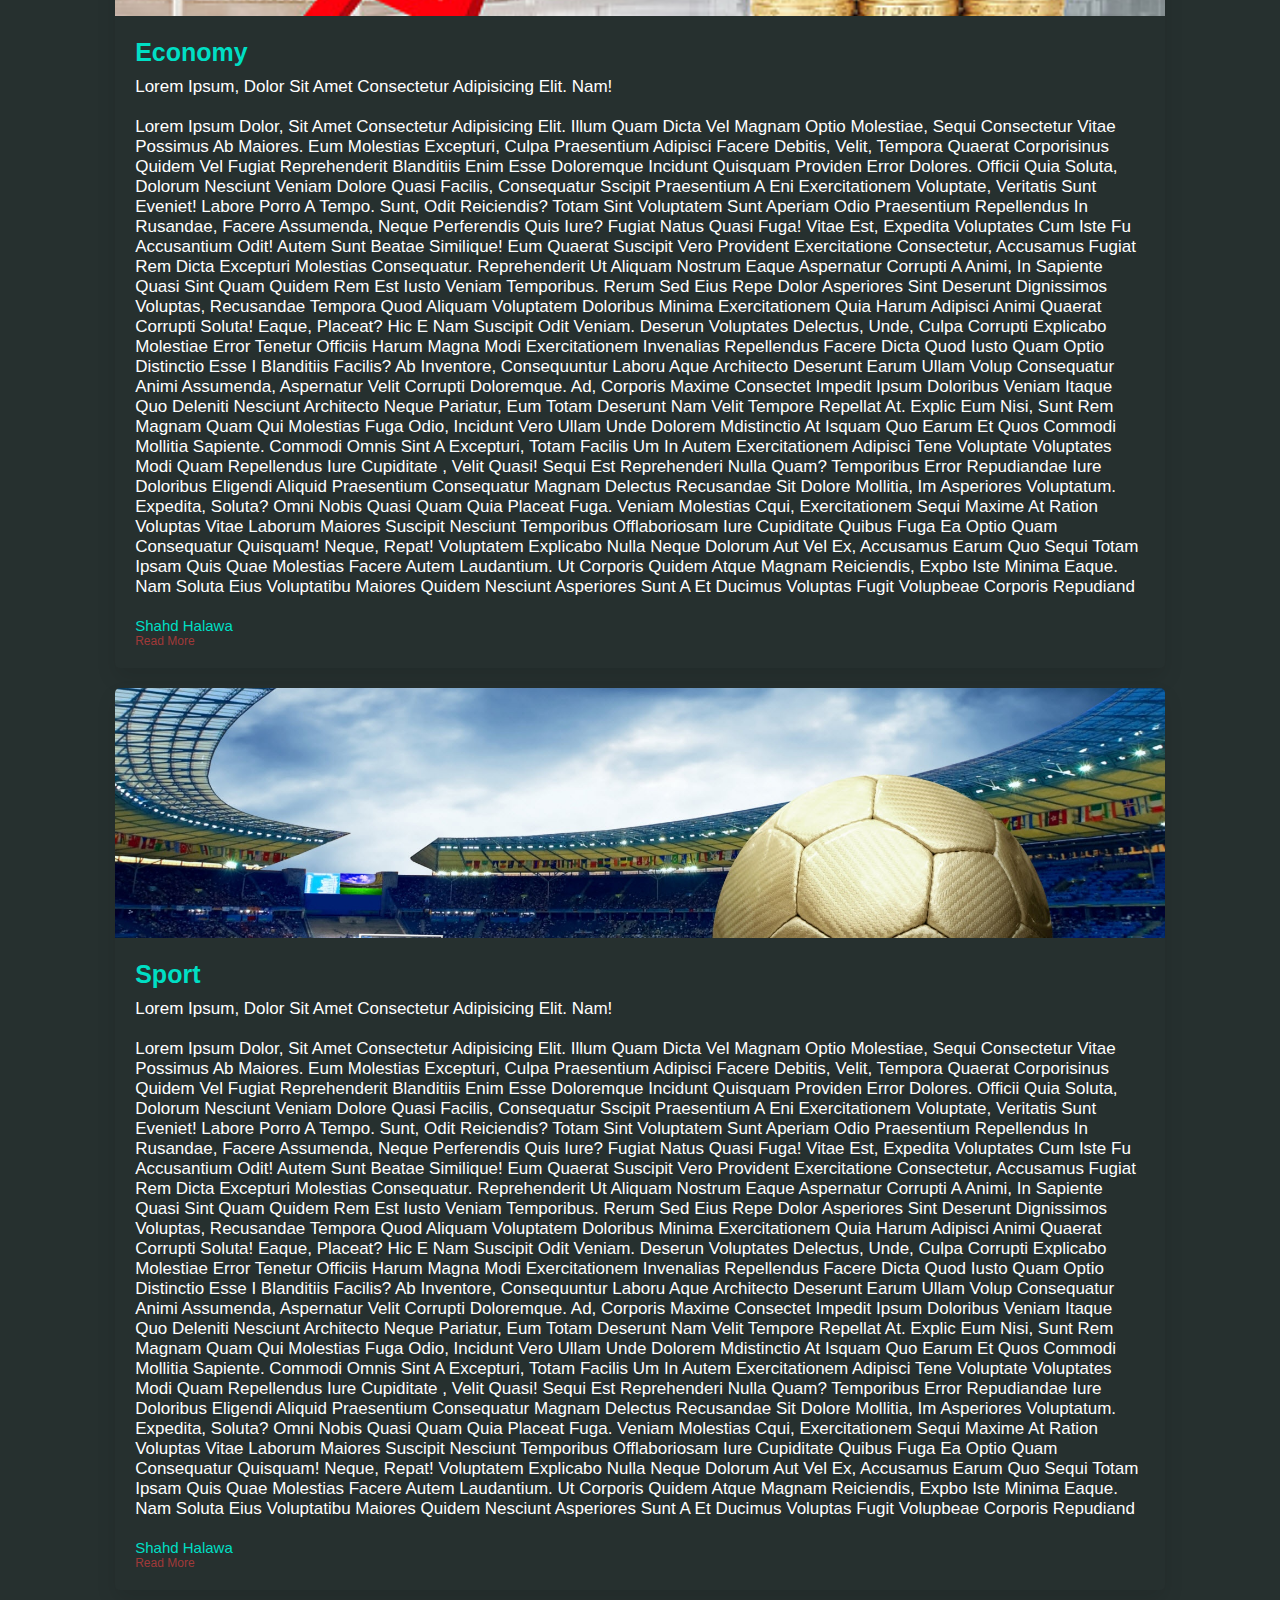
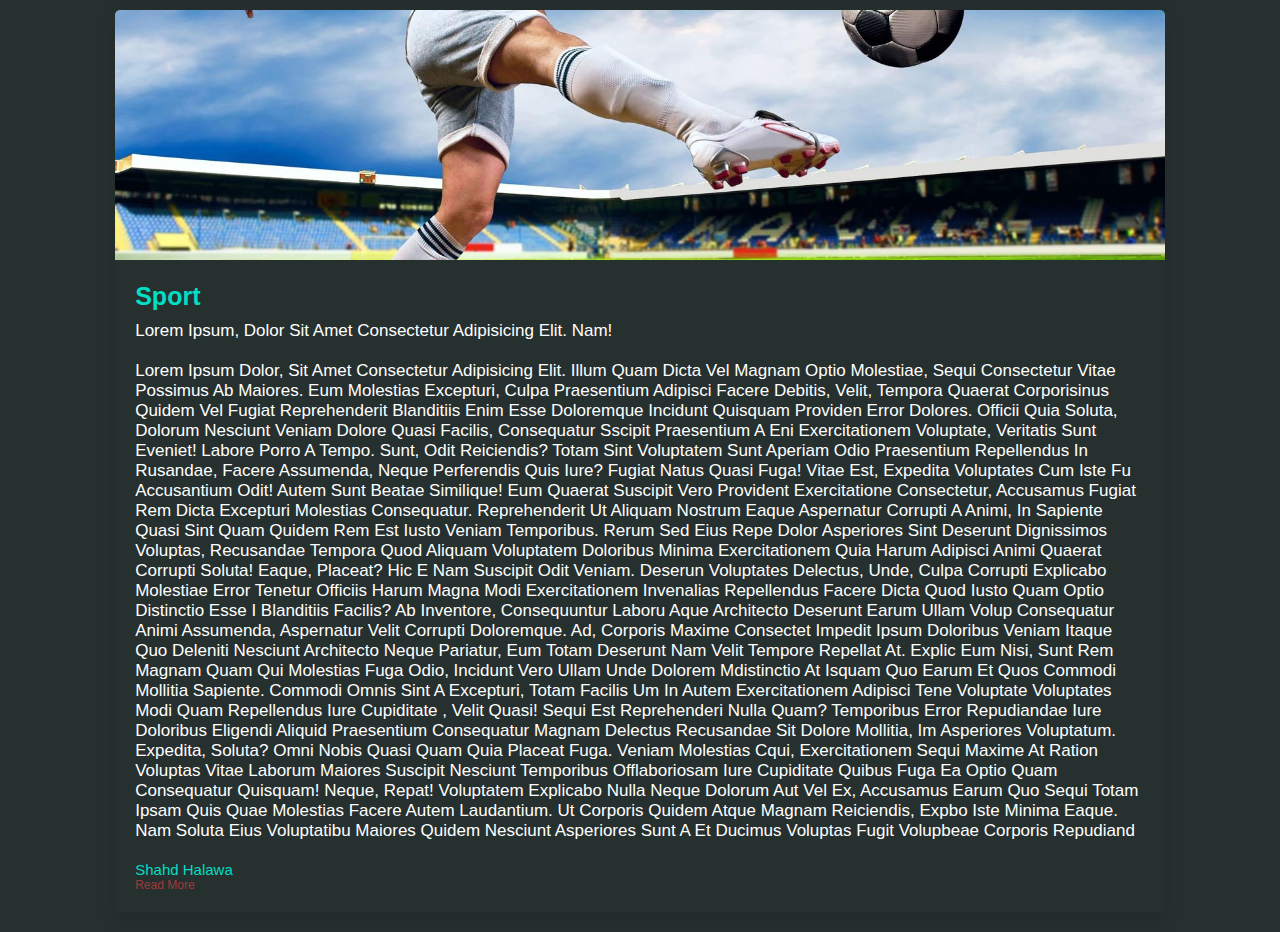
<file: Articles.html>
<!DOCTYPE html>
<html lang="en">
<head>
    <meta charset="UTF-8">
    <meta http-equiv="X-UA-Compatible" content="IE=edge">
    <meta name="viewport" content="width=device-width, initial-scale=1.0">
    <title>Articles web</title>
    <link rel="website icon" type="png" href="images/شعار_الجامعة_الافتراضية_السورية.png">
    <link rel="stylesheet" href="style.css">
    
    
</head>
<body>
    <navbar class="navbar-container">
        <div class="logo-container">
            <a href="index.html">code bro</a>
        </div>

        <div class="bars">
            <div class="bar"></div>
            <div class="bar"></div>
            <div class="bar"></div>
        </div>
        <ul class="nav-items">
            <li class="nav-link"><a href="index.html">Home</a></li>
            <li class="nav-link"><a href="Articles.html">Articles</a></li>
            <li class="nav-link"><a href="Article.html">Article</a></li>
            <li class="nav-link"><a href="About.html">About</a></li>
            <li class="nav-link"><a href="Contact.html">Contact</a></li>
            <div class="login-register">
                <a href="Login.html" class="button">Login</a>
                <a href="Register.html" class="button">Register</a>
            </div>
        </ul>
    </navbar>
    <!-------------------------------------------------------------------------------->
    <!-------------------------------------------------------------------------------->
    
    <!------------------------------------------------------------------------------------>
    <!------------------------------------------------------------------------------------>

    <section class="packages1" id="packages1">

        <h1 class="heading2">
            <span>p</span>
            <span>a</span>
            <span>c</span>
            <span>k</span>
            <span>a</span>
            <span>g</span>
            <span>e</span>
            <span>s</span>
        </h1>

        <div class="container1">
            <div class="box1">
                <img src="images/img-1.jpg" alt="">
                <div class="content1">
                    <h3><i class="fas fa-map-marker-alt1"></i>Technology</h3>
                    <p>Lorem ipsum, dolor sit amet consectetur adipisicing elit. Nam!</p>
                    <p>
                        Lorem ipsum dolor, sit amet consectetur adipisicing elit. Illum quam dicta vel 
                        magnam optio molestiae, sequi consectetur vitae possimus ab maiores. Eum molestias excepturi, 
                        culpa praesentium adipisci facere debitis, velit, tempora quaerat corporisinus quidem vel fugiat
                        reprehenderit blanditiis enim esse doloremque incidunt quisquam  providen error dolores. Officii
                        quia soluta, dolorum nesciunt veniam dolore quasi facilis, consequatur sscipit praesentium a eni
                        exercitationem voluptate, veritatis sunt eveniet! Labore porro a tempo. Sunt, odit reiciendis?
                        Totam sint voluptatem sunt aperiam odio praesentium repellendus in rusandae, facere assumenda, 
                        neque perferendis quis iure? Fugiat natus quasi fuga! Vitae est, expedita voluptates cum iste fu
                        accusantium odit! Autem sunt beatae similique! Eum quaerat suscipit vero provident exercitatione
                        consectetur, accusamus fugiat rem dicta excepturi molestias consequatur. reprehenderit
                        ut aliquam nostrum eaque aspernatur corrupti a animi, in sapiente quasi sint quam quidem
                        rem est iusto veniam temporibus. Rerum sed eius repe dolor asperiores sint deserunt dignissimos
                        voluptas, recusandae tempora quod aliquam voluptatem doloribus minima exercitationem quia harum
                        adipisci animi quaerat corrupti soluta! Eaque, placeat? Hic e nam suscipit odit veniam. Deserun
                        voluptates delectus, unde, culpa corrupti explicabo molestiae error tenetur officiis harum magna
                        Modi exercitationem invenalias repellendus facere dicta quod iusto quam optio distinctio esse i
                        blanditiis facilis? ab inventore, consequuntur laboru aque architecto deserunt earum ullam volup
                        consequatur animi assumenda, aspernatur velit corrupti doloremque. Ad, corporis maxime consectet
                        impedit ipsum doloribus veniam itaque quo deleniti nesciunt architecto neque pariatur, eum totam
                        deserunt nam velit tempore repellat at. Explic eum nisi, sunt rem magnam quam qui molestias fuga
                        odio, incidunt vero ullam unde dolorem mdistinctio at isquam quo earum et quos commodi mollitia
                        sapiente. Commodi omnis sint a excepturi, totam facilis um in autem exercitationem adipisci tene
                        voluptate voluptates modi quam repellendus iure cupiditate , velit quasi! Sequi est reprehenderi
                        nulla quam? Temporibus error repudiandae iure doloribus eligendi aliquid praesentium consequatur
                        magnam delectus recusandae sit dolore mollitia, im asperiores voluptatum. Expedita, soluta? Omni
                        nobis quasi quam quia placeat fuga. Veniam molestias cqui, exercitationem sequi maxime at ration
                        voluptas vitae laborum maiores suscipit nesciunt temporibus offlaboriosam iure cupiditate quibus
                        fuga ea optio quam consequatur quisquam! Neque, repat! Voluptatem explicabo nulla neque dolorum 
                        aut vel ex, accusamus earum quo sequi totam ipsam quis quae molestias facere autem laudantium. 
                        Ut corporis quidem atque magnam reiciendis, expbo iste minima eaque. Nam soluta eius voluptatibu
                        maiores quidem nesciunt asperiores sunt a et ducimus voluptas fugit volupbeae corporis repudiand
                    </p>
                    <div class="stars1">
                        <i class="fas fa-star1"></i>
                        <i class="fas fa-star1"></i>
                        <i class="fas fa-star1"></i>
                        <i class="fas fa-star1"></i>
                        <i class="far fa-star1"></i>
                    </div>
                    <div class="price1">Shahd <span>Halawa</span></div>
                    <a href="Article.html" class="btn1">Read more</a>
                </div>
            </div>
            <div class="container1">
            <div class="box1">
                <img src="images/img-2.jpg" alt="">
                <div class="content1">
                    <h3><i class="fas fa-map-marker-alt1"></i>Technology</h3>
                    <p>Lorem ipsum, dolor sit amet consectetur adipisicing elit. Nam!</p>
                    <p>
                        Lorem ipsum dolor, sit amet consectetur adipisicing elit. Illum quam dicta vel 
                        magnam optio molestiae, sequi consectetur vitae possimus ab maiores. Eum molestias excepturi, 
                        culpa praesentium adipisci facere debitis, velit, tempora quaerat corporisinus quidem vel fugiat
                        reprehenderit blanditiis enim esse doloremque incidunt quisquam  providen error dolores. Officii
                        quia soluta, dolorum nesciunt veniam dolore quasi facilis, consequatur sscipit praesentium a eni
                        exercitationem voluptate, veritatis sunt eveniet! Labore porro a tempo. Sunt, odit reiciendis?
                        Totam sint voluptatem sunt aperiam odio praesentium repellendus in rusandae, facere assumenda, 
                        neque perferendis quis iure? Fugiat natus quasi fuga! Vitae est, expedita voluptates cum iste fu
                        accusantium odit! Autem sunt beatae similique! Eum quaerat suscipit vero provident exercitatione
                        consectetur, accusamus fugiat rem dicta excepturi molestias consequatur. reprehenderit
                        ut aliquam nostrum eaque aspernatur corrupti a animi, in sapiente quasi sint quam quidem
                        rem est iusto veniam temporibus. Rerum sed eius repe dolor asperiores sint deserunt dignissimos
                        voluptas, recusandae tempora quod aliquam voluptatem doloribus minima exercitationem quia harum
                        adipisci animi quaerat corrupti soluta! Eaque, placeat? Hic e nam suscipit odit veniam. Deserun
                        voluptates delectus, unde, culpa corrupti explicabo molestiae error tenetur officiis harum magna
                        Modi exercitationem invenalias repellendus facere dicta quod iusto quam optio distinctio esse i
                        blanditiis facilis? ab inventore, consequuntur laboru aque architecto deserunt earum ullam volup
                        consequatur animi assumenda, aspernatur velit corrupti doloremque. Ad, corporis maxime consectet
                        impedit ipsum doloribus veniam itaque quo deleniti nesciunt architecto neque pariatur, eum totam
                        deserunt nam velit tempore repellat at. Explic eum nisi, sunt rem magnam quam qui molestias fuga
                        odio, incidunt vero ullam unde dolorem mdistinctio at isquam quo earum et quos commodi mollitia
                        sapiente. Commodi omnis sint a excepturi, totam facilis um in autem exercitationem adipisci tene
                        voluptate voluptates modi quam repellendus iure cupiditate , velit quasi! Sequi est reprehenderi
                        nulla quam? Temporibus error repudiandae iure doloribus eligendi aliquid praesentium consequatur
                        magnam delectus recusandae sit dolore mollitia, im asperiores voluptatum. Expedita, soluta? Omni
                        nobis quasi quam quia placeat fuga. Veniam molestias cqui, exercitationem sequi maxime at ration
                        voluptas vitae laborum maiores suscipit nesciunt temporibus offlaboriosam iure cupiditate quibus
                        fuga ea optio quam consequatur quisquam! Neque, repat! Voluptatem explicabo nulla neque dolorum 
                        aut vel ex, accusamus earum quo sequi totam ipsam quis quae molestias facere autem laudantium. 
                        Ut corporis quidem atque magnam reiciendis, expbo iste minima eaque. Nam soluta eius voluptatibu
                        maiores quidem nesciunt asperiores sunt a et ducimus voluptas fugit volupbeae corporis repudiand
                    </p>
                    <div class="stars1">
                        <i class="fas fa-star1"></i>
                        <i class="fas fa-star1"></i>
                        <i class="fas fa-star1"></i>
                        <i class="fas fa-star1"></i>
                        <i class="far fa-star1"></i>
                    </div>
                    <div class="price1">Shahd <span>Halawa</span></div>
                    <a href="Article.html" class="btn1">Read more</a>
                </div>
            </div>
        <div class="container1">
            <div class="box1">
                <img src="images/img-3.jpg" alt="">
                <div class="content1">
                    <h3><i class="fas fa-map-marker-alt1"></i>Economy</h3>
                    <p>Lorem ipsum, dolor sit amet consectetur adipisicing elit. Nam!</p>
                    <p>
                        Lorem ipsum dolor, sit amet consectetur adipisicing elit. Illum quam dicta vel 
                        magnam optio molestiae, sequi consectetur vitae possimus ab maiores. Eum molestias excepturi, 
                        culpa praesentium adipisci facere debitis, velit, tempora quaerat corporisinus quidem vel fugiat
                        reprehenderit blanditiis enim esse doloremque incidunt quisquam  providen error dolores. Officii
                        quia soluta, dolorum nesciunt veniam dolore quasi facilis, consequatur sscipit praesentium a eni
                        exercitationem voluptate, veritatis sunt eveniet! Labore porro a tempo. Sunt, odit reiciendis?
                        Totam sint voluptatem sunt aperiam odio praesentium repellendus in rusandae, facere assumenda, 
                        neque perferendis quis iure? Fugiat natus quasi fuga! Vitae est, expedita voluptates cum iste fu
                        accusantium odit! Autem sunt beatae similique! Eum quaerat suscipit vero provident exercitatione
                        consectetur, accusamus fugiat rem dicta excepturi molestias consequatur. reprehenderit
                        ut aliquam nostrum eaque aspernatur corrupti a animi, in sapiente quasi sint quam quidem
                        rem est iusto veniam temporibus. Rerum sed eius repe dolor asperiores sint deserunt dignissimos
                        voluptas, recusandae tempora quod aliquam voluptatem doloribus minima exercitationem quia harum
                        adipisci animi quaerat corrupti soluta! Eaque, placeat? Hic e nam suscipit odit veniam. Deserun
                        voluptates delectus, unde, culpa corrupti explicabo molestiae error tenetur officiis harum magna
                        Modi exercitationem invenalias repellendus facere dicta quod iusto quam optio distinctio esse i
                        blanditiis facilis? ab inventore, consequuntur laboru aque architecto deserunt earum ullam volup
                        consequatur animi assumenda, aspernatur velit corrupti doloremque. Ad, corporis maxime consectet
                        impedit ipsum doloribus veniam itaque quo deleniti nesciunt architecto neque pariatur, eum totam
                        deserunt nam velit tempore repellat at. Explic eum nisi, sunt rem magnam quam qui molestias fuga
                        odio, incidunt vero ullam unde dolorem mdistinctio at isquam quo earum et quos commodi mollitia
                        sapiente. Commodi omnis sint a excepturi, totam facilis um in autem exercitationem adipisci tene
                        voluptate voluptates modi quam repellendus iure cupiditate , velit quasi! Sequi est reprehenderi
                        nulla quam? Temporibus error repudiandae iure doloribus eligendi aliquid praesentium consequatur
                        magnam delectus recusandae sit dolore mollitia, im asperiores voluptatum. Expedita, soluta? Omni
                        nobis quasi quam quia placeat fuga. Veniam molestias cqui, exercitationem sequi maxime at ration
                        voluptas vitae laborum maiores suscipit nesciunt temporibus offlaboriosam iure cupiditate quibus
                        fuga ea optio quam consequatur quisquam! Neque, repat! Voluptatem explicabo nulla neque dolorum 
                        aut vel ex, accusamus earum quo sequi totam ipsam quis quae molestias facere autem laudantium. 
                        Ut corporis quidem atque magnam reiciendis, expbo iste minima eaque. Nam soluta eius voluptatibu
                        maiores quidem nesciunt asperiores sunt a et ducimus voluptas fugit volupbeae corporis repudiand
                    </p>
                    <div class="stars1">
                        <i class="fas fa-star1"></i>
                        <i class="fas fa-star1"></i>
                        <i class="fas fa-star1"></i>
                        <i class="fas fa-star1"></i>
                        <i class="far fa-star1"></i>
                    </div>
                    <div class="price1">Shahd <span>Halawa</span></div>
                    <a href="Article.html" class="btn1">Read more</a>
                </div>
            </div>
            <div class="container1">
            <div class="box1">
                <img src="images/img-4.jpg" alt="">
                <div class="content1">
                    <h3><i class="fas fa-map-marker-alt1"></i>Economy</h3>
                    <p>Lorem ipsum, dolor sit amet consectetur adipisicing elit. Nam!</p>
                    <p>
                        Lorem ipsum dolor, sit amet consectetur adipisicing elit. Illum quam dicta vel 
                        magnam optio molestiae, sequi consectetur vitae possimus ab maiores. Eum molestias excepturi, 
                        culpa praesentium adipisci facere debitis, velit, tempora quaerat corporisinus quidem vel fugiat
                        reprehenderit blanditiis enim esse doloremque incidunt quisquam  providen error dolores. Officii
                        quia soluta, dolorum nesciunt veniam dolore quasi facilis, consequatur sscipit praesentium a eni
                        exercitationem voluptate, veritatis sunt eveniet! Labore porro a tempo. Sunt, odit reiciendis?
                        Totam sint voluptatem sunt aperiam odio praesentium repellendus in rusandae, facere assumenda, 
                        neque perferendis quis iure? Fugiat natus quasi fuga! Vitae est, expedita voluptates cum iste fu
                        accusantium odit! Autem sunt beatae similique! Eum quaerat suscipit vero provident exercitatione
                        consectetur, accusamus fugiat rem dicta excepturi molestias consequatur. reprehenderit
                        ut aliquam nostrum eaque aspernatur corrupti a animi, in sapiente quasi sint quam quidem
                        rem est iusto veniam temporibus. Rerum sed eius repe dolor asperiores sint deserunt dignissimos
                        voluptas, recusandae tempora quod aliquam voluptatem doloribus minima exercitationem quia harum
                        adipisci animi quaerat corrupti soluta! Eaque, placeat? Hic e nam suscipit odit veniam. Deserun
                        voluptates delectus, unde, culpa corrupti explicabo molestiae error tenetur officiis harum magna
                        Modi exercitationem invenalias repellendus facere dicta quod iusto quam optio distinctio esse i
                        blanditiis facilis? ab inventore, consequuntur laboru aque architecto deserunt earum ullam volup
                        consequatur animi assumenda, aspernatur velit corrupti doloremque. Ad, corporis maxime consectet
                        impedit ipsum doloribus veniam itaque quo deleniti nesciunt architecto neque pariatur, eum totam
                        deserunt nam velit tempore repellat at. Explic eum nisi, sunt rem magnam quam qui molestias fuga
                        odio, incidunt vero ullam unde dolorem mdistinctio at isquam quo earum et quos commodi mollitia
                        sapiente. Commodi omnis sint a excepturi, totam facilis um in autem exercitationem adipisci tene
                        voluptate voluptates modi quam repellendus iure cupiditate , velit quasi! Sequi est reprehenderi
                        nulla quam? Temporibus error repudiandae iure doloribus eligendi aliquid praesentium consequatur
                        magnam delectus recusandae sit dolore mollitia, im asperiores voluptatum. Expedita, soluta? Omni
                        nobis quasi quam quia placeat fuga. Veniam molestias cqui, exercitationem sequi maxime at ration
                        voluptas vitae laborum maiores suscipit nesciunt temporibus offlaboriosam iure cupiditate quibus
                        fuga ea optio quam consequatur quisquam! Neque, repat! Voluptatem explicabo nulla neque dolorum 
                        aut vel ex, accusamus earum quo sequi totam ipsam quis quae molestias facere autem laudantium. 
                        Ut corporis quidem atque magnam reiciendis, expbo iste minima eaque. Nam soluta eius voluptatibu
                        maiores quidem nesciunt asperiores sunt a et ducimus voluptas fugit volupbeae corporis repudiand
                    </p>
                    <div class="stars1">
                        <i class="fas fa-star1"></i>
                        <i class="fas fa-star1"></i>
                        <i class="fas fa-star1"></i>
                        <i class="fas fa-star1"></i>
                        <i class="far fa-star1"></i>
                    </div>
                    <div class="price1">Shahd <span>Halawa</span></div>
                    <a href="Article.html" class="btn1">Read more</a>
                </div>
            </div>
            <div class="container1">
                <div class="box1">
                    <img src="images/img-5.jpg" alt="">
                    <div class="content1">
                        <h3><i class="fas fa-map-marker-alt1"></i>Sport</h3>
                        <p>Lorem ipsum, dolor sit amet consectetur adipisicing elit. Nam!</p>
                        <p>
                            Lorem ipsum dolor, sit amet consectetur adipisicing elit. Illum quam dicta vel 
                            magnam optio molestiae, sequi consectetur vitae possimus ab maiores. Eum molestias excepturi, 
                            culpa praesentium adipisci facere debitis, velit, tempora quaerat corporisinus quidem vel fugiat
                            reprehenderit blanditiis enim esse doloremque incidunt quisquam  providen error dolores. Officii
                            quia soluta, dolorum nesciunt veniam dolore quasi facilis, consequatur sscipit praesentium a eni
                            exercitationem voluptate, veritatis sunt eveniet! Labore porro a tempo. Sunt, odit reiciendis?
                            Totam sint voluptatem sunt aperiam odio praesentium repellendus in rusandae, facere assumenda, 
                            neque perferendis quis iure? Fugiat natus quasi fuga! Vitae est, expedita voluptates cum iste fu
                            accusantium odit! Autem sunt beatae similique! Eum quaerat suscipit vero provident exercitatione
                            consectetur, accusamus fugiat rem dicta excepturi molestias consequatur. reprehenderit
                            ut aliquam nostrum eaque aspernatur corrupti a animi, in sapiente quasi sint quam quidem
                            rem est iusto veniam temporibus. Rerum sed eius repe dolor asperiores sint deserunt dignissimos
                            voluptas, recusandae tempora quod aliquam voluptatem doloribus minima exercitationem quia harum
                            adipisci animi quaerat corrupti soluta! Eaque, placeat? Hic e nam suscipit odit veniam. Deserun
                            voluptates delectus, unde, culpa corrupti explicabo molestiae error tenetur officiis harum magna
                            Modi exercitationem invenalias repellendus facere dicta quod iusto quam optio distinctio esse i
                            blanditiis facilis? ab inventore, consequuntur laboru aque architecto deserunt earum ullam volup
                            consequatur animi assumenda, aspernatur velit corrupti doloremque. Ad, corporis maxime consectet
                            impedit ipsum doloribus veniam itaque quo deleniti nesciunt architecto neque pariatur, eum totam
                            deserunt nam velit tempore repellat at. Explic eum nisi, sunt rem magnam quam qui molestias fuga
                            odio, incidunt vero ullam unde dolorem mdistinctio at isquam quo earum et quos commodi mollitia
                            sapiente. Commodi omnis sint a excepturi, totam facilis um in autem exercitationem adipisci tene
                            voluptate voluptates modi quam repellendus iure cupiditate , velit quasi! Sequi est reprehenderi
                            nulla quam? Temporibus error repudiandae iure doloribus eligendi aliquid praesentium consequatur
                            magnam delectus recusandae sit dolore mollitia, im asperiores voluptatum. Expedita, soluta? Omni
                            nobis quasi quam quia placeat fuga. Veniam molestias cqui, exercitationem sequi maxime at ration
                            voluptas vitae laborum maiores suscipit nesciunt temporibus offlaboriosam iure cupiditate quibus
                            fuga ea optio quam consequatur quisquam! Neque, repat! Voluptatem explicabo nulla neque dolorum 
                            aut vel ex, accusamus earum quo sequi totam ipsam quis quae molestias facere autem laudantium. 
                            Ut corporis quidem atque magnam reiciendis, expbo iste minima eaque. Nam soluta eius voluptatibu
                            maiores quidem nesciunt asperiores sunt a et ducimus voluptas fugit volupbeae corporis repudiand
                        </p>
                        <div class="stars1">
                            <i class="fas fa-star1"></i>
                            <i class="fas fa-star1"></i>
                            <i class="fas fa-star1"></i>
                            <i class="fas fa-star1"></i>
                            <i class="far fa-star1"></i>
                        </div>
                        <div class="price1">Shahd <span>Halawa</span></div>
                    <a href="Article.html" class="btn1">Read more</a>
                    </div>
                </div>
                <div class="container1">
            <div class="box1">
                <img src="images/img-6.jpg" alt="">
                <div class="content1">
                    <h3><i class="fas fa-map-marker-alt1"></i>Sport</h3>
                    <p>Lorem ipsum, dolor sit amet consectetur adipisicing elit. Nam!</p>
                    <p>
                        Lorem ipsum dolor, sit amet consectetur adipisicing elit. Illum quam dicta vel 
                        magnam optio molestiae, sequi consectetur vitae possimus ab maiores. Eum molestias excepturi, 
                        culpa praesentium adipisci facere debitis, velit, tempora quaerat corporisinus quidem vel fugiat
                        reprehenderit blanditiis enim esse doloremque incidunt quisquam  providen error dolores. Officii
                        quia soluta, dolorum nesciunt veniam dolore quasi facilis, consequatur sscipit praesentium a eni
                        exercitationem voluptate, veritatis sunt eveniet! Labore porro a tempo. Sunt, odit reiciendis?
                        Totam sint voluptatem sunt aperiam odio praesentium repellendus in rusandae, facere assumenda, 
                        neque perferendis quis iure? Fugiat natus quasi fuga! Vitae est, expedita voluptates cum iste fu
                        accusantium odit! Autem sunt beatae similique! Eum quaerat suscipit vero provident exercitatione
                        consectetur, accusamus fugiat rem dicta excepturi molestias consequatur. reprehenderit
                        ut aliquam nostrum eaque aspernatur corrupti a animi, in sapiente quasi sint quam quidem
                        rem est iusto veniam temporibus. Rerum sed eius repe dolor asperiores sint deserunt dignissimos
                        voluptas, recusandae tempora quod aliquam voluptatem doloribus minima exercitationem quia harum
                        adipisci animi quaerat corrupti soluta! Eaque, placeat? Hic e nam suscipit odit veniam. Deserun
                        voluptates delectus, unde, culpa corrupti explicabo molestiae error tenetur officiis harum magna
                        Modi exercitationem invenalias repellendus facere dicta quod iusto quam optio distinctio esse i
                        blanditiis facilis? ab inventore, consequuntur laboru aque architecto deserunt earum ullam volup
                        consequatur animi assumenda, aspernatur velit corrupti doloremque. Ad, corporis maxime consectet
                        impedit ipsum doloribus veniam itaque quo deleniti nesciunt architecto neque pariatur, eum totam
                        deserunt nam velit tempore repellat at. Explic eum nisi, sunt rem magnam quam qui molestias fuga
                        odio, incidunt vero ullam unde dolorem mdistinctio at isquam quo earum et quos commodi mollitia
                        sapiente. Commodi omnis sint a excepturi, totam facilis um in autem exercitationem adipisci tene
                        voluptate voluptates modi quam repellendus iure cupiditate , velit quasi! Sequi est reprehenderi
                        nulla quam? Temporibus error repudiandae iure doloribus eligendi aliquid praesentium consequatur
                        magnam delectus recusandae sit dolore mollitia, im asperiores voluptatum. Expedita, soluta? Omni
                        nobis quasi quam quia placeat fuga. Veniam molestias cqui, exercitationem sequi maxime at ration
                        voluptas vitae laborum maiores suscipit nesciunt temporibus offlaboriosam iure cupiditate quibus
                        fuga ea optio quam consequatur quisquam! Neque, repat! Voluptatem explicabo nulla neque dolorum 
                        aut vel ex, accusamus earum quo sequi totam ipsam quis quae molestias facere autem laudantium. 
                        Ut corporis quidem atque magnam reiciendis, expbo iste minima eaque. Nam soluta eius voluptatibu
                        maiores quidem nesciunt asperiores sunt a et ducimus voluptas fugit volupbeae corporis repudiand
                    </p>
                    <div class="stars1">
                        <i class="fas fa-star1"></i>
                        <i class="fas fa-star1"></i>
                        <i class="fas fa-star1"></i>
                        <i class="fas fa-star1"></i>
                        <i class="far fa-star1"></i>
                    </div>
                    <div class="price1">Shahd <span>Halawa</span></div>
                    <a href="Article.html" class="btn1">Read more</a>
                </div>
            </div>
            
            
        
        

     


    <script src="main.js"></script>

    
</body>
        
</html>
</file>
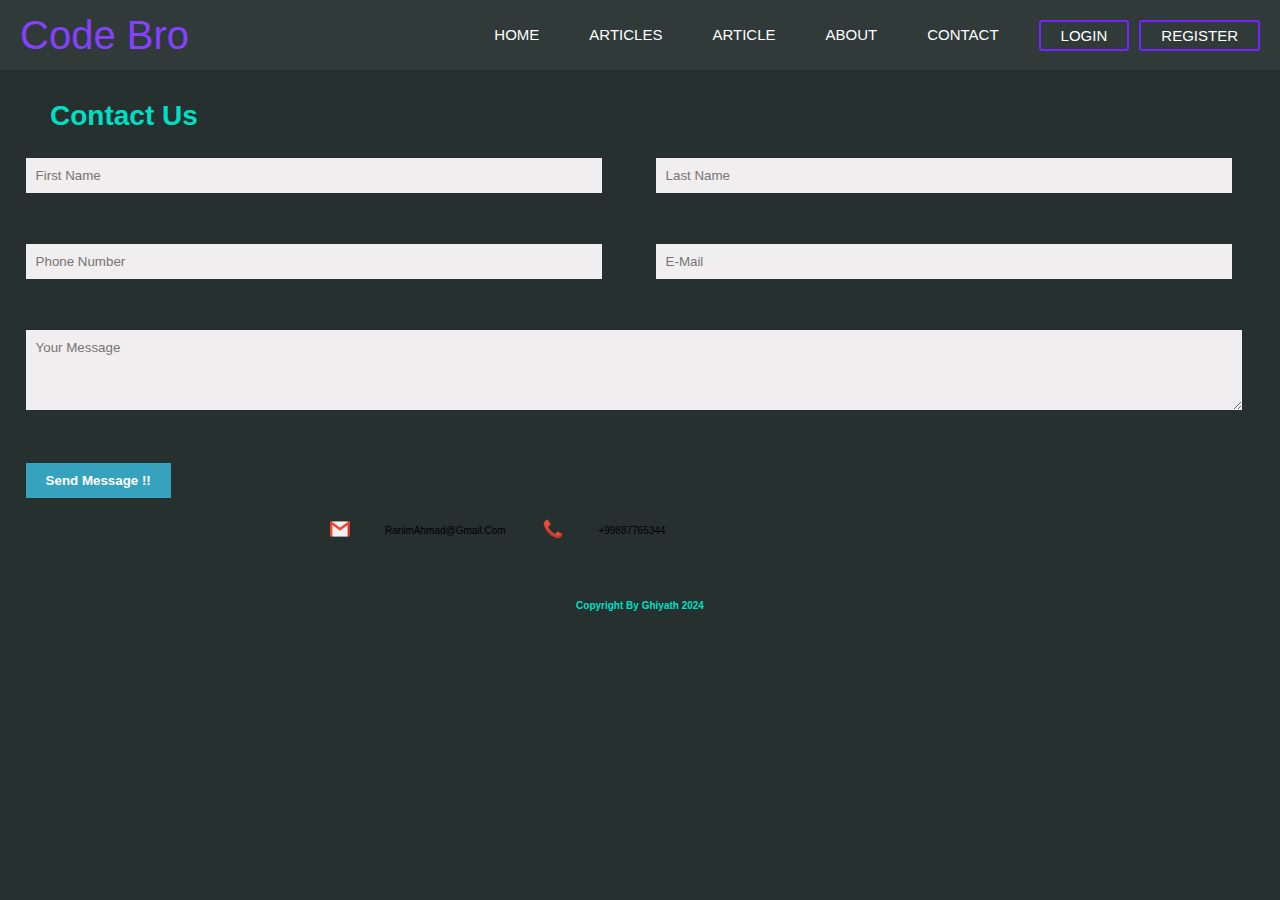
<file: Contact.html>
<!DOCTYPE html>
<html lang="en">
<head>
    <meta charset="UTF-8">
    <meta http-equiv="X-UA-Compatible" content="IE=edge">
    <meta name="viewport" content="width=device-width, initial-scale=1.0">
    <title>Articles web</title>
    <link rel="website icon" type="png" href="images/شعار_الجامعة_الافتراضية_السورية.png">
    <link rel="stylesheet" href="style.css">
    
    
</head>
<body class="body-contact">
    <navbar class="navbar-container">
        <div class="logo-container">
            <a href="index.html">code bro</a>
        </div>

        <div class="bars">
            <div class="bar"></div>
            <div class="bar"></div>
            <div class="bar"></div>
        </div>
        <ul class="nav-items">
            <li class="nav-link"><a href="index.html">Home</a></li>
            <li class="nav-link"><a href="Articles.html">Articles</a></li>
            <li class="nav-link"><a href="Article.html">Article</a></li>
            <li class="nav-link"><a href="About.html">About</a></li>
            <li class="nav-link"><a href="Contact.html">Contact</a></li>
            <div class="login-register">
                <a href="Login.html" class="button">Login</a>
                <a href="Register.html" class="button">Register</a>
            </div>
        </ul>
    </navbar>
    <!-------------------------------------------------------------------------------->
    <!-------------------------------------------------------------------------------->


        <div class="form-box">
            <h2>Contact us</h2>
            <form>
                <div class="input-group">
                    <input type="text" placeholder="First name">
                    <input type="text" placeholder="Last name">
                </div>
                <div class="input-group">
                    <input type="number" placeholder="Phone number">
                    <input type="email" placeholder="E-mail">
                </div>
                <div class="text-area">
                    <textarea  rows="4" placeholder="Your message"></textarea>
                </div>
                <button type="submit" class="sub">Send Message !!</button>
            </form>
        </div>
<!---->
        <div class="cont">
            <img src="images/mail.png" ><span>RanimAhmad@gmail.com</span>
            <img src="images/phone.png"><span>+99887765344</span>
        </div>
        <div class="copy">
            <p>Copyright By Ghiyath 2024</p>
        </div>



    </div>





    <script src="main.js"></script>

    
</body>
        
</html>
</file>
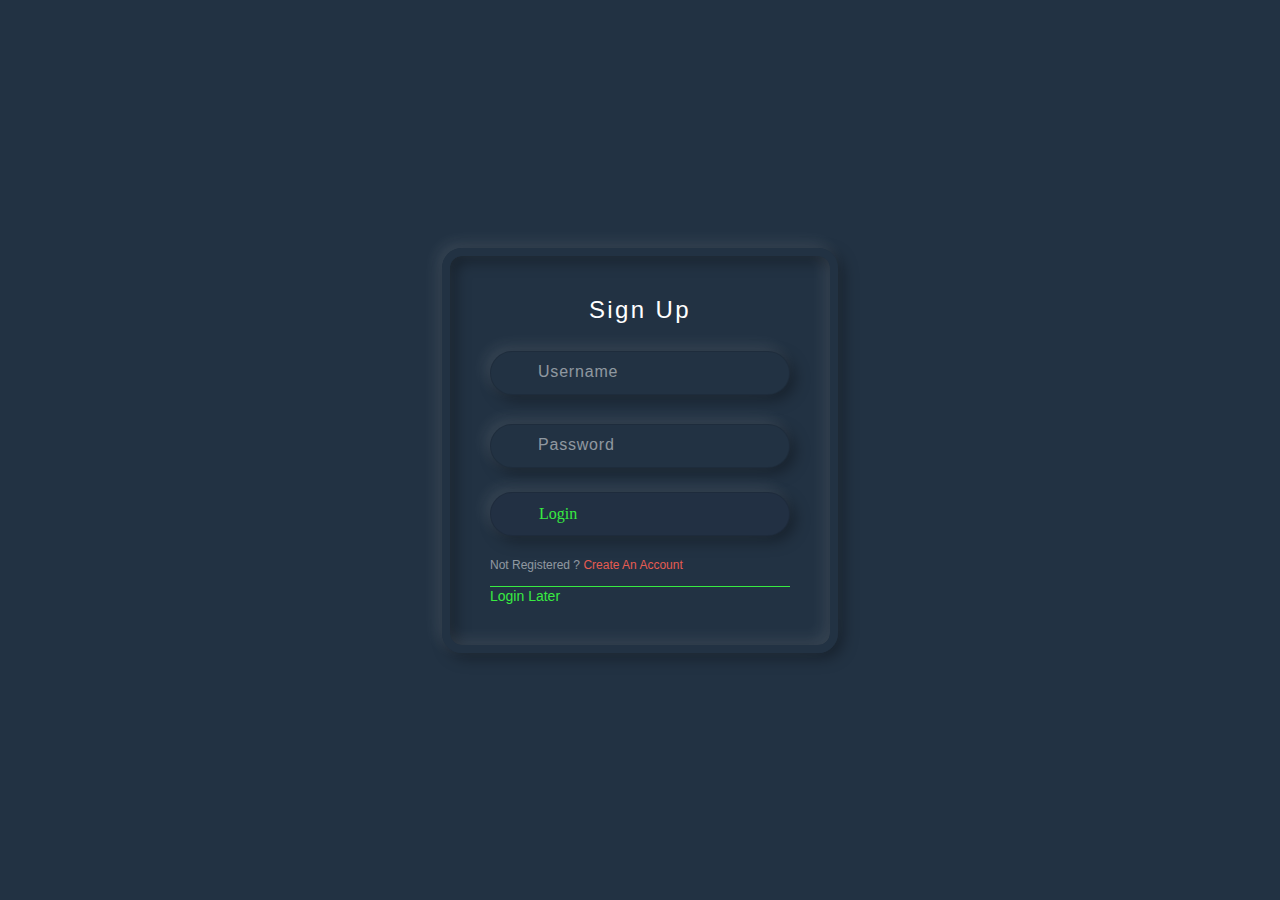
<file: Login.html>
<!DOCTYPE html>
<html lang="en">
<head>
    <meta charset="UTF-8">
    <meta name="viewport" content="width=device-width, initial-scale=1.0">
    <title>Articles web</title>
    <link rel="website icon" type="png" href="images/شعار_الجامعة_الافتراضية_السورية.png">
    <link rel="stylesheet" href="style.css">
</head>
<body class="ttt">
    <div class="login-container">
        <div class="form">
            <h2>Sign Up</h2>
            <div class="inputbox">
                <input type="text" required="required">
                <span>username</span>
            </div>
            <div class="inputbox">
                <input type="text" required="required">
                <span>password</span>
            </div>
            </div><div class="inputbox">
                <input type="submit" value="Login" style="padding: 12px 10px 12px 48px;
                border: none;
                cursor: pointer;
                margin: 20px 0px;
                width: 100%;
                background: #223043;
                border: 1px solid rgba(0, 0, 0, 0.1);
                color: rgb(56, 235, 65);
                font-family: Cambria, Cochin, Georgia, Times, 'Times New Roman', serif;
                border-radius: 25px;
                font-size: 1em;
                box-shadow: -5px -5px 15px rgba(255,255,255,0.1),
                5px 5px 15px rgba(0, 0, 0, 0.35);
                transition: 0.5s;
                outline: none;
                text-align: justify;">
            </div>
                <p style="color: rgba(255,255,255,0.5);
                font-size: 0.75em;
                font-weight: 300;">Not Registered ? 
                    <a href="Register.html" class="login" style="font-weight: 500;
                    color: rgb(230, 92, 82);">Create an account</a>
                </p>
            <div style=" margin-top: 14px;border-top: 1px solid rgb(56, 235, 65);">
                <a href="index.html" style="color: rgb(56, 235, 65);font-size: 14px;">Login Later</a>
            </div>
        </div>
</body>
</html>
</file>
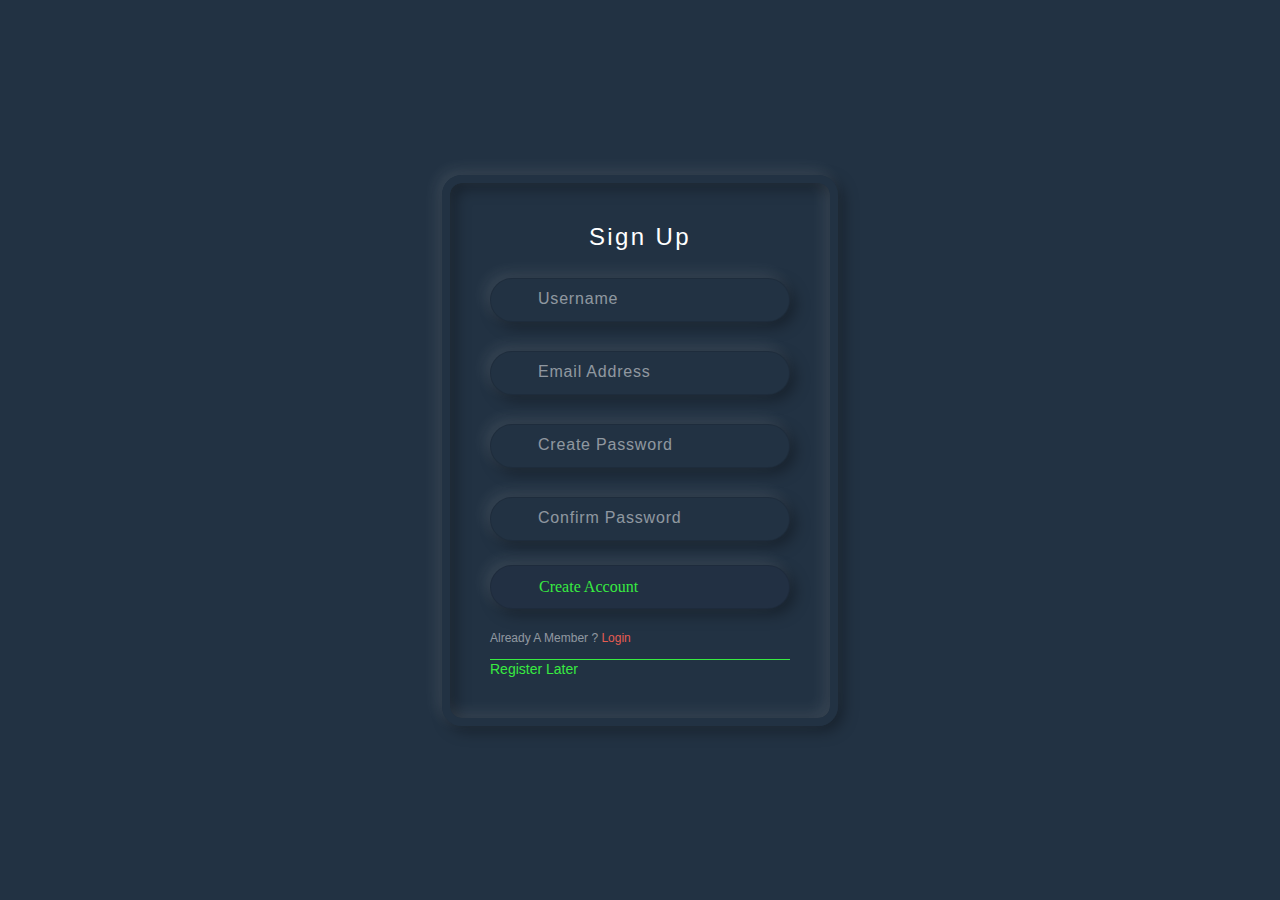
<file: Register.html>
<!DOCTYPE html>
<html lang="en">
<head>
    <meta charset="UTF-8">
    <meta name="viewport" content="width=device-width, initial-scale=1.0">
    <title>Articles web</title>
    <link rel="website icon" type="png" href="images/شعار_الجامعة_الافتراضية_السورية.png">
    <link rel="stylesheet" href="style.css">
</head>
<body class="ttt">
    <div class="login-container">
        <div class="form">
            <h2>Sign Up</h2>
            <div class="inputbox">
                <input type="text" required="required">
                <span>username</span>
            </div>
            <div class="inputbox">
                <input type="text" required="required">
                <span>email address</span>
            </div>
            <div class="inputbox">
                <input type="text" required="required">
                <span>create password</span>
            </div><div class="inputbox">
                <input type="text" required="required">
                <span>confirm password</span>
            </div>
            </div><div class="inputbox">
                <input type="submit" value="Create Account" style="padding: 12px 10px 12px 48px;
                border: none;
                cursor: pointer;
                margin: 20px 0px;
                width: 100%;
                background: #223043;
                border: 1px solid rgba(0, 0, 0, 0.1);
                color: rgb(56, 235, 65);
                font-family: Cambria, Cochin, Georgia, Times, 'Times New Roman', serif;
                border-radius: 25px;
                font-size: 1em;
                box-shadow: -5px -5px 15px rgba(255,255,255,0.1),
                5px 5px 15px rgba(0, 0, 0, 0.35);
                transition: 0.5s;
                outline: none;
                text-align: justify;">
            </div>
                <p style="color: rgba(255,255,255,0.5);
                font-size: 0.75em;
                font-weight: 300;">Already a member ? 
                    <a href="Login.html" class="login" style="font-weight: 500;
                    color: rgb(230, 92, 82);">login</a>
                </p>
            <div style=" margin-top: 14px;border-top: 1px solid rgb(56, 235, 65);">
                <a href="index.html" style="color: rgb(56, 235, 65);font-size: 14px;">Register Later</a>
            </div>
        </div>
    </div>
</body>
</html>
</file>
<file: style.css>
*{
    font-family: poppins ,sans-serif;
    margin: 0;
    padding: 0;
    box-sizing: border-box;
    
    text-transform: capitalize;
    border:none ;
    text-decoration: none;
    transition: all .5s linear;
}
html{
    font-size: 62.5%;
    overflow-x: hidden;
    scroll-behavior: smooth;
    background: rgb(38, 48, 47)
}

a {
    text-decoration: none;
}

.navbar-container {
    position: fixed;
    display: flex;
    justify-content: space-between;
    padding: 0 2rem;
    height: 70px;
    align-items: center;
    background: rgb(48, 58, 57);
    color: #fff;
    position:fixed;
    top:0;
    font-size: 1.5rem;
    width: 100%;
    z-index: 10;
}

.navbar-container .logo-container a {
    text-align: center;
    align-items: center;
    font-size: 4rem;
    color: #8640ff;
    cursor: pointer;
    font-weight: 500;
    font-family: 'Kanit', sans-serif;
}

.navbar-container .nav-items {
    display: flex;
    list-style-type: none;
    gap: 3rem;
    align-items: center;
    text-align: left;
}

.navbar-container .nav-items .nav-link a {
    color: #fff;
    transition: 0.2s;
    -webkit-transition: 0.2s;
    -moz-transition: 0.2s;
    -ms-transition: 0.2s;
    -o-transition: 0.2s;
    padding: 10px;
    text-transform: uppercase;
}

.navbar-container .nav-items .nav-link:after {
    display: block;
    content: "";
    border-top: 2px solid rgb(140, 73, 254);
    transform: scaleX(0);
    -webkit-transform: scaleX(0);
    -moz-transform: scaleX(0);
    -ms-transform: scaleX(0);
    -o-transform: scaleX(0);
    transition: transform 250ms ease-in-out;
    -webkit-transition: transform 250ms ease-in-out;
    -moz-transition: transform 250ms ease-in-out;
    -ms-transition: transform 250ms ease-in-out;
    -o-transition: transform 250ms ease-in-out;
}

.navbar-container .nav-items .nav-link:hover:after {
    transform: scaleX(1);
    -webkit-transform: scaleX(1);
    -moz-transform: scaleX(1);
    -ms-transform: scaleX(1);
    -o-transform: scaleX(1);
} 

.navbar-container .nav-items .nav-link a:hover {
    filter: brightness(80%);
    -webkit-filter: brightness(80%);
}

.navbar-container .nav-items .login-register {
    display: flex;
    flex-direction: row;
    gap: 1rem;
}

.navbar-container .nav-items .login-register .button {
    color: #fff;
    border: 2px solid rgb(116, 36, 255);
    padding: 5px 20px;
    border-radius:3px ;
    -webkit-border-radius:3px ;
    -moz-border-radius:3px ;
    -ms-border-radius:3px ;
    -o-border-radius:3px;
    text-transform: uppercase;
    transition: all ease-in 0.3s;
    -webkit-transition: all ease-in 0.3s;
    -moz-transition: all ease-in 0.3s;
    -ms-transition: all ease-in 0.3s;
    -o-transition: all ease-in 0.3s;
}

.navbar-container .nav-items .login-register .button:hover {
    background: rgb(116, 36, 255);
}

/* Now lets style the content of this design */

.main {
    min-height: 100vh;
    display: flex;
    justify-content: center;
    align-items: center;
    color: #fff;
    font-size: 3rem;
    padding: 1rem;
    text-align: center;
}

/* Adjustment for ipad screens */

@media(max-width: 1000px) {
    .navbar-container {
        padding: 0 1rem;
    }

    .navbar-container .nav-items {
        gap: 0.1rem;
    }

    .navbar-container .nav-items .nav-link a, .navbar-container .nav-items .login-register .button {
        font-size: 0.9rem;
    }

}

/* adjustment for mobile phones */

@media(max-width: 700px) {
    .navbar-container .nav-items {
        flex-direction: column;
        position: fixed;
        top: 70px;
        width: 100vw;
        background: #26302f;
        padding: 1rem 0;
        height: 100vh;
        z-index: 99;
        right: -100%; 
        transition: 0.2s ease-in;
        -webkit-transition: 0.2s ease-in;
        -moz-transition: 0.2s ease-in;
        -ms-transition: 0.2s ease-in;
        -o-transition: 0.2s ease-in;
}

.bars {
    height: auto;
    width: 22px;
    cursor: pointer;
}

.bars .bar {
    height: 2px;
    width: 100%;
    background: #fff;
    margin: 4px;
}

.navbar-container .nav-items {
    gap: 3rem;
}

.navbar-container .nav-items .login-register {
    flex-direction: column;
    gap: 2rem;
    text-align: center;
    width: 50%;
}

.navbar-container .nav-items .login-register .button {
    padding: 1rem 0;
}

.main {
    font-size: 2rem;
}
}

/* The active class below will be used to toggle the nav -items in JS */

.navbar-container .nav-items.active {
    right: 0;
}

/* End of styles */
section{
    padding: 2rem 9%;
}
.home{
    min-height: 100vh;
    display: flex;
    align-items: center;
    justify-content: center;
    flex-flow: column;
    position: relative;
    z-index: 0;
}
.home .content{
    text-align: center;
}
.home .content h3{
    font-size: 4.5rem;
    color: #fff;
    text-transform: uppercase;
    text-shadow: 0 .3rem .5rem rgba(0, 0, 0, 0.1);
}
.home .content p{
    font-size: 2.5rem;
    color: #fff;
    padding: .5rem 0;
    padding-bottom: 3rem;
}
.home .content .btn{
    color: #fff;
    font-size: 16px;
    font-family: Cambria, Cochin, Georgia, Times, 'Times New Roman', serif;
    border: 2px solid rgb(235, 235, 236);
    padding: 10px 12px;
    border-radius:25px ;
    text-transform: uppercase;
    background-color: rgb(134, 64, 255);
}
.home .video-container video{
    position: absolute;
    top: 0;
    left: 0;
    height: 100%;
    width: 100%;
    object-fit: cover;
    z-index: -1;
}
.home .controls{
    padding: 1rem;
    border-radius: 5rem;
    background: rgba(0, 0, 0, 0.7);
    position: relative;
    top: 10rem;
}

.home .controls .video-btn{
    height: 2rem;
    width: 2rem;
    display: inline-block;
    border-radius: 50%;
    background: #fff;
    cursor: pointer;
    margin: 0 .5rem;
}
.home .controls .video-btn.blue{
    background: var(--blue);
}
.heading{
    text-align: center;
    padding: 2.5rem 0;
}
.heading span{
    font-size: 3.5rem;
    background: var(--blue);
    color: #00dfc4;
    border-radius: .5rem;
    padding: .2rem 1rem;
    
}




.packages .container{
    display: flex;
    flex-wrap: wrap;
    gap: 2rem;
    
}
.packages .container .box{
    height: 20rem;
    display: flex;
    flex: 1 1 50rem;
    border-radius: 1.5rem;
    box-shadow: 0 1rem 2rem rgba(0, 0, 0, 0.1);
    
}
.packages .container .box img{
    height: 100%;
    width: 20rem;
    object-fit: cover;
}
.packages .container .box .content{
    padding: 2rem;
}
.packages .container .box .content h3{
    font-size: 2.5rem;
    color: #00dfc4
}
.packages .container .box .content h3 i{
    color: var(--blue);
}
.packages .container .box .content p{
    font-size: 1.7rem;
    color: #ffffff;
    padding: 1rem 0;
}
.packages .container .box .content .stars i{
    font-size: 1.7rem;
    color: var(--blue);
}
.packages .container .box .content .price1{
    font-size: 1.5rem;
    color: #00dfc4;
    padding-top: 1rem
}
.packages .container .box .content .price1 span{
    font-size: 1.5rem;
    color: #00dfc4;

}
.packages .container .box a{
    font-size: 12px;
    color: #a03939;
}



.packages1 .container1{
    display: flex;
    flex-wrap: wrap;
    gap: 2rem;
}
.packages1 .container1 .box1{
    flex: 1 1 30rem;
    border-radius: .5rem;
    box-shadow: 0 1rem 2rem rgba(0, 0, 0, 0.1);
    overflow: hidden;
}
.packages1 .container1 .box1 img{
    height: 25rem;
    width: 100%;
    object-fit: cover;
}
.packages1 .container1 .box1 .content1{
    padding: 2rem;
}
.packages1 .container1 .box1 .content1 h3{
font-size: 2.5rem;
color: #00dfc4;
}
.packages1 .container1 .box1 .content1 h3 i{
    color: var(--blue);
}
.packages1 .container1 .box1 .content1 p{
    font-size: 1.7rem;
    color: #ffffff;
    padding: 1rem 0;
}
.packages1 .container1 .box1 .content1 .stars1 i{
    font-size: 1.7rem;
    color: var(--blue);
}
.packages1 .container1 .box1 .content1 .price1{
    font-size: 1.5rem;
    color: #00dfc4;
    padding-top: 1rem;
}
.packages1 .container1 .box1 .content1 .price1 span{
    font-size: 1.5rem;
    color: #00dfc4;
}
.packages1 .container1 .box1 a{
    font-size: 12px;
    color: #a03939;
}





















main {
    display: flex;
    align-items: center;
    justify-content: center;
    flex-direction: column;
    flex: 1 1 auto;
    overflow: auto;
}  
.scene {
    width: 600px;
    height: 600px;
    margin: 2% auto;
    perspective: 1000px;
}  
.wrapper {
    width: 100%;
    height: 100%;
    transform: rotateX(45deg) rotateY(45deg);
    transform-style: preserve-3d;
}
.sphere {
    position: relative;
    width: 70%;
    height: 70%;
    margin: 0 auto;
    transform-style:  preserve-3d;
    animation: rotate 100s infinite linear;
} 
.line {
    position: absolute;
    top: 0;
    left: 0;
    width: 100%;
    height: 100%;
    border-radius: 50%;
    border: 1px; 
    border-style: dotted;
    border-color: #06e0fd;
    box-shadow: 1px 0px 20px -2px rgba(0,0,0), 1px 0px 50px -2px #06fdd4; 
}  
@keyframes rotate {
    to {
      transform: rotateX(360deg) rotateY(360deg);
    }
}
.page-section{
    margin-top: 7rem;
}
/*---------------------------------About Page------------------------------------------*/
.s-content__media {
    padding-top: 7rem;
    margin: 0 7rem;
}
.s-content .entry-header{
    padding: 7rem;
    color: #00dfc4;
}
.s-content .page-content {
    font-size: 14px;
    color: #fff;
}
.s-content .page-content .lead{
    font-size: 14px;
    
    padding-bottom: 2rem;
}
.s-content .page-content .lead2{
    font-size: 14px;
    padding-bottom: 2rem;
    color: #d3d3d3;
}
.s-content .page-content .lead3{
    color: #d3d3d3;
}
.s-content__media img {
    width: 100%;
    height: 100%;
}
.s-content__title {
    font-size: 4rem;
    text-align: center;
    font-family: 'Gill Sans', 'Gill Sans MT', Calibri, 'Trebuchet MS', sans-serif;
}
.s-content .page-content .block-large-1-2 {
    display: flex;   
    justify-content: space-between;
    flex-wrap: wrap;
}
.s-content .page-content .column{
    flex-basis: 50%;
}
.s-content__page-content .column p {
    width: 70%;
}
.s-content .page-content .column h4 {
    font-size: 24px;
    font-family: 'Courier New', Courier, monospace;
    
    color: #00dfc4;
    padding: 14px 0px;
}
.s-content__blocks .column{
    padding-bottom: 24px;
}
.s-footer{   
    background: rgb(48, 58, 57);
    padding: 2rem 0rem 2rem 2rem;
    font-size: 14px;
    display: flex;
    align-items: center;
    justify-content: space-between;
    flex-wrap: wrap;
}
.s-footer__main .row {
    display: flex;
    align-items: center;
    justify-content: space-between;
    flex-wrap: wrap;
}
.s-footer__main .row .large-3{
    flex-basis: 25%;
}
.s-footer li{
    list-style-type: none;
}
.s-footer a {
    font-family: 'Trebuchet MS', 'Lucida Sans Unicode', 'Lucida Grande', 'Lucida Sans', Arial, sans-serif;
    color: #d3d3d3;
}
.s-footer h5{
    font-size: 18px;
    font-family: 'Courier New', Courier, monospace;
    padding: 14px 0px;
    color: #00dfc4;
}
.s-footer p{
    font-family: 'Trebuchet MS', 'Lucida Sans Unicode', 'Lucida Grande', 'Lucida Sans', Arial, sans-serif;
    color: #d3d3d3;
}
/*----------------------------------Contact--------------------------------------------*/
.form-box{
    padding-top: 7rem;
    margin-top:30px;
}
.form-box h2{
    color: #00dfc4;
    padding: 0 5rem;
    font-size: 28px;
    font-family: 'Trebuchet MS', 'Lucida Sans Unicode', 'Lucida Grande', 'Lucida Sans', Arial, sans-serif;
}
.input-group input{
    width: 45%;
    border:0;
    outline: none !important;
    padding: 10px;
    display: inline-block;
    margin:2%;
    background-color: rgb(240, 238, 238);
}

.text-area textarea{
    width: 95%;
    border:0;
    outline: none !important;
    padding: 10px;
    margin:2%;
    background-color: rgb(240, 238, 238);
}
.sub{
    border:0;
    outline: none !important;
    padding: 10px 20px;
    margin:2%;
    background-color: rgb(55, 162, 189);
    cursor: pointer;
    color: white;
    font-weight: bold;
}
.cont img{
    width: 20px;
    margin:-5px 10px;
}
.cont span{
    margin:3%;
}
.cont{
    margin:0 0 5% 25%;
    width: 65%;
}
.copy{
    text-align: center;
    margin-bottom: 30px;
    color: #00dfc4;
    font-weight: bold;
}
@media only screen and (max-width:900px){
   
    .cont span{
        margin:3%;
        font-size: 10px;
    }
    .copy{
        text-align: center;
        margin-bottom: 30px;
        color:gray;
    }
}
/*-----------------------------------Article-------------------------------------------*/
.arrc{

    margin-top: 9rem;
}
.arrc img{
    width: 49%;
    height: 40%;
    margin-left: 30%;
    border: 2px solid white;
    border-radius: 20px;
}
.arrc-info{
    padding: 0 30px;
}
.arrc-info h1{
    text-align: center;
    color: #00dfc4;
    font-size: 28px;
}
.article{
    margin:30px 15px;
    font-size: 14px;
    color: #fff;
}
.arrc-info h1{
    margin-top: 50px;
}
/*--------------------------------------Articles-----------------------------------------*/
.heading2{
    text-align: center;
    padding: 7rem 0;
}
.heading2 span{
    font-size: 3.5rem;
    background: var(--blue);
    color: #00dfc4;
    border-radius: .5rem;
    padding: .2rem 1rem;
}
/*---------------------------------------Register,Login-------------------------------------*/
.ttt{
    display: flex;
    justify-content: center;
    align-items: center;
    min-height: 100vh;
    background: #223243;
    font-size: 16px;   
}
.login-container{
    padding: 40px;
    border-radius: 20px;
    border: 8px solid #223243;
    box-shadow: -5px -5px 15px  rgba(255,255,255,0.1),
    5px 5px 15px rgba(0, 0, 0, 0.35),
    inset -5px -5px 15px  rgba(255,255,255,0.1),
    inset 5px 5px 15px rgba(0, 0, 0, 0.35);    
}
.login-container .form{
    display: flex;
    justify-content: center;
    align-items: center;
    flex-direction: column;
    gap: 25px;
}
.login-container .form h2{
    color: #fff;
    font-weight: 500;
    letter-spacing: 0.1em;

}

.login-container .inputbox{
    padding: 2px 0px;
    position: relative;
    width: 300px;
}
.login-container .form .inputbox input {
    padding: 12px 10px 12px 48px;
    border: none;
    width: 100%;
    background: #223243;
    border: 1px solid rgba(0, 0, 0, 0.1);
    color: #fff;
    font-weight: 300;
    border-radius: 25px;
    font-size: 1em;
    box-shadow: -5px -5px 15px rgba(255,255,255,0.1),
    5px 5px 15px rgba(0, 0, 0, 0.35);
    transition: 0.5s;
    outline: none;
}
.login-container .form .inputbox span{
    position: absolute;
    left: 0;
    padding: 12px 10px 12px 48px;
    pointer-events: none;
    font-size: 1em;
    font-weight: 300;
    transition: 0.5s;
    letter-spacing: 0.05em;
    color: rgba(255,255,255,0.5);
}
.login-container .form .inputbox input:valid ~ span,
.login-container .form .inputbox input:focus ~ span{
    color: #00dfc4;
    border: 1px solid #00dfc4;
    background: #223243;
    transform: translateX(25px) translateY(-7px);
    font-size: 0.6em;
    padding: 0 8px;
    border-radius: 10px;
    letter-spacing: 0.1em;
} 
.login-container .form .inputbox input:valid,
.login-container .form .inputbox input:focus{
    border: 1px solid #00dfc4;
}
.login-container .form .inputbox i{
    position: absolute;
    top: 15px;
    left: 16px;
    width: 25px;
    padding: 2px 0;
    padding-right: 8px;
    color: #00dfc4;
    border-right: 1px solid #00dfc4;
}

.login-container .form p{
    color: rgba(255,255,255,0.5);
    font-size: 0.75em;
    font-weight: 300;
}
.login-container .form p a{
    font-weight: 500;
    color: #fff;
}
@media(max-width: 700px) {
    .ttt{
        top: 70px;
        width: 100vw;
    }
}
</file>
